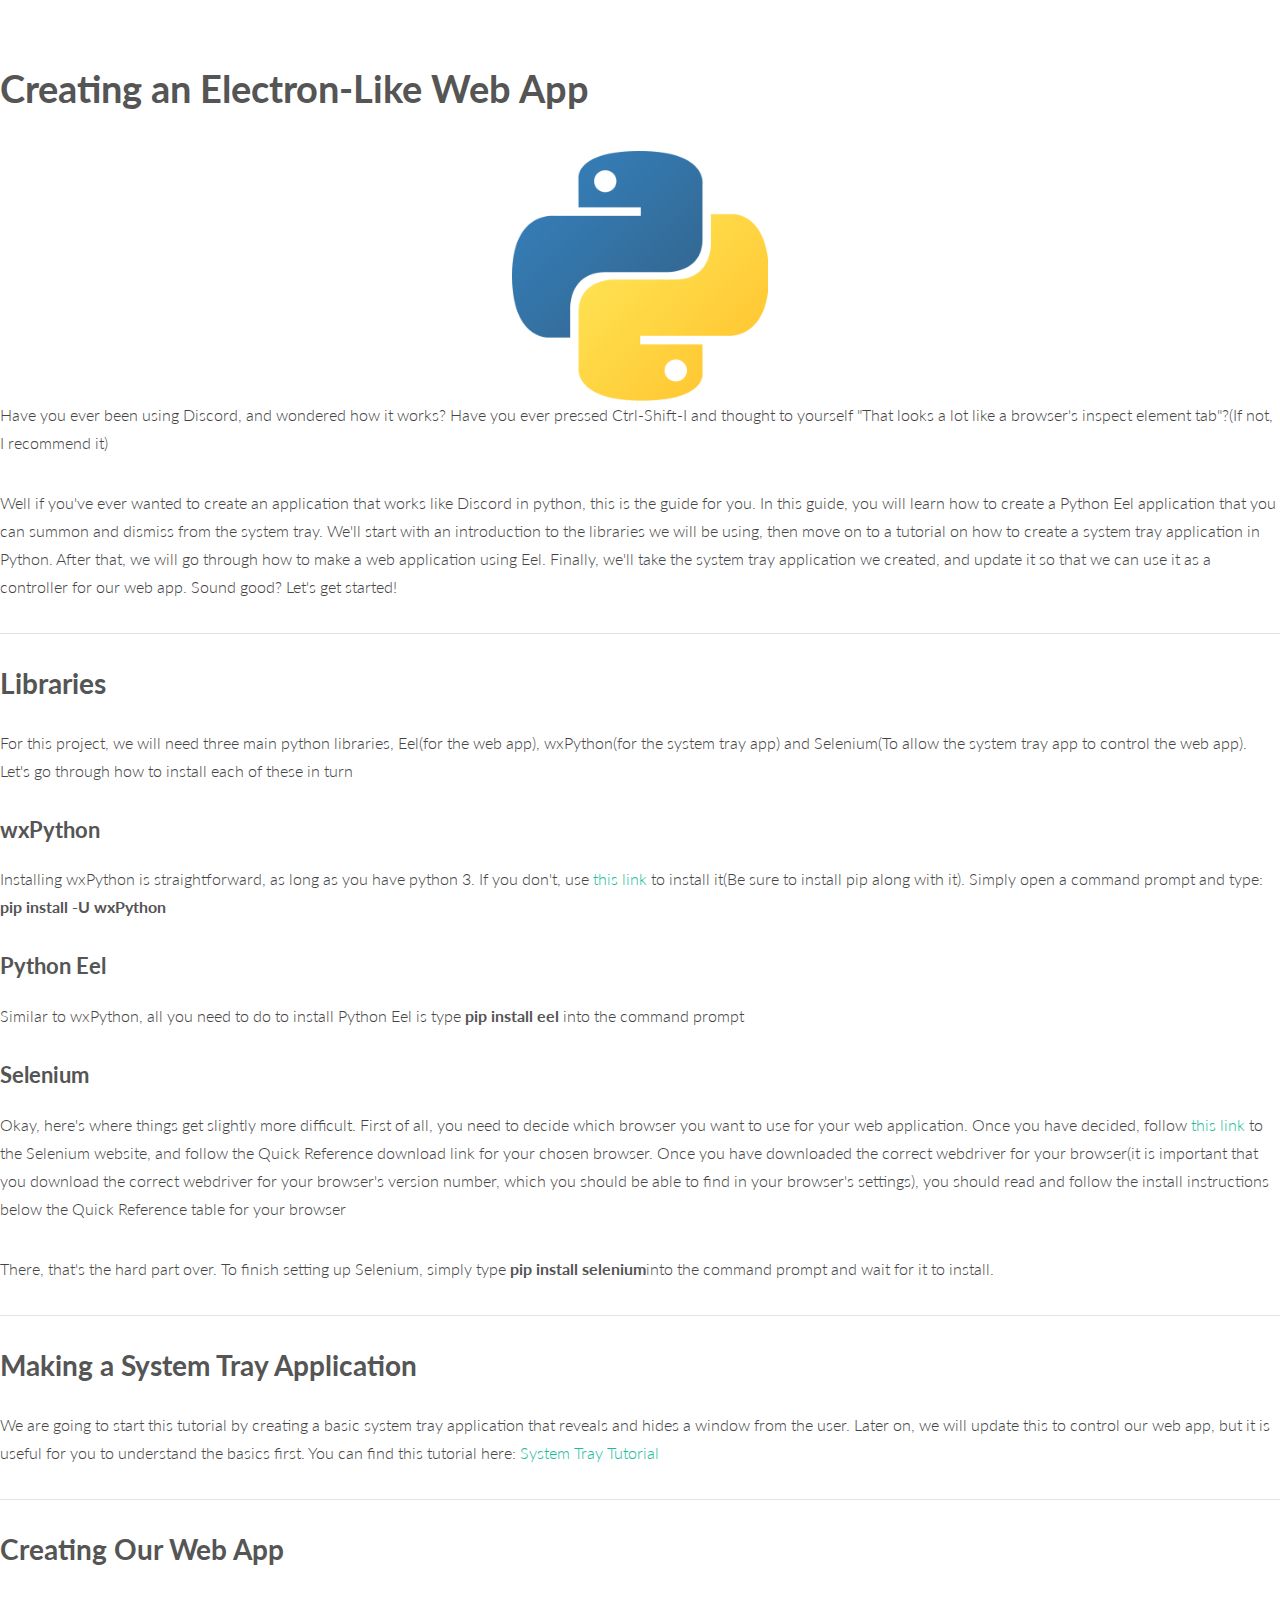
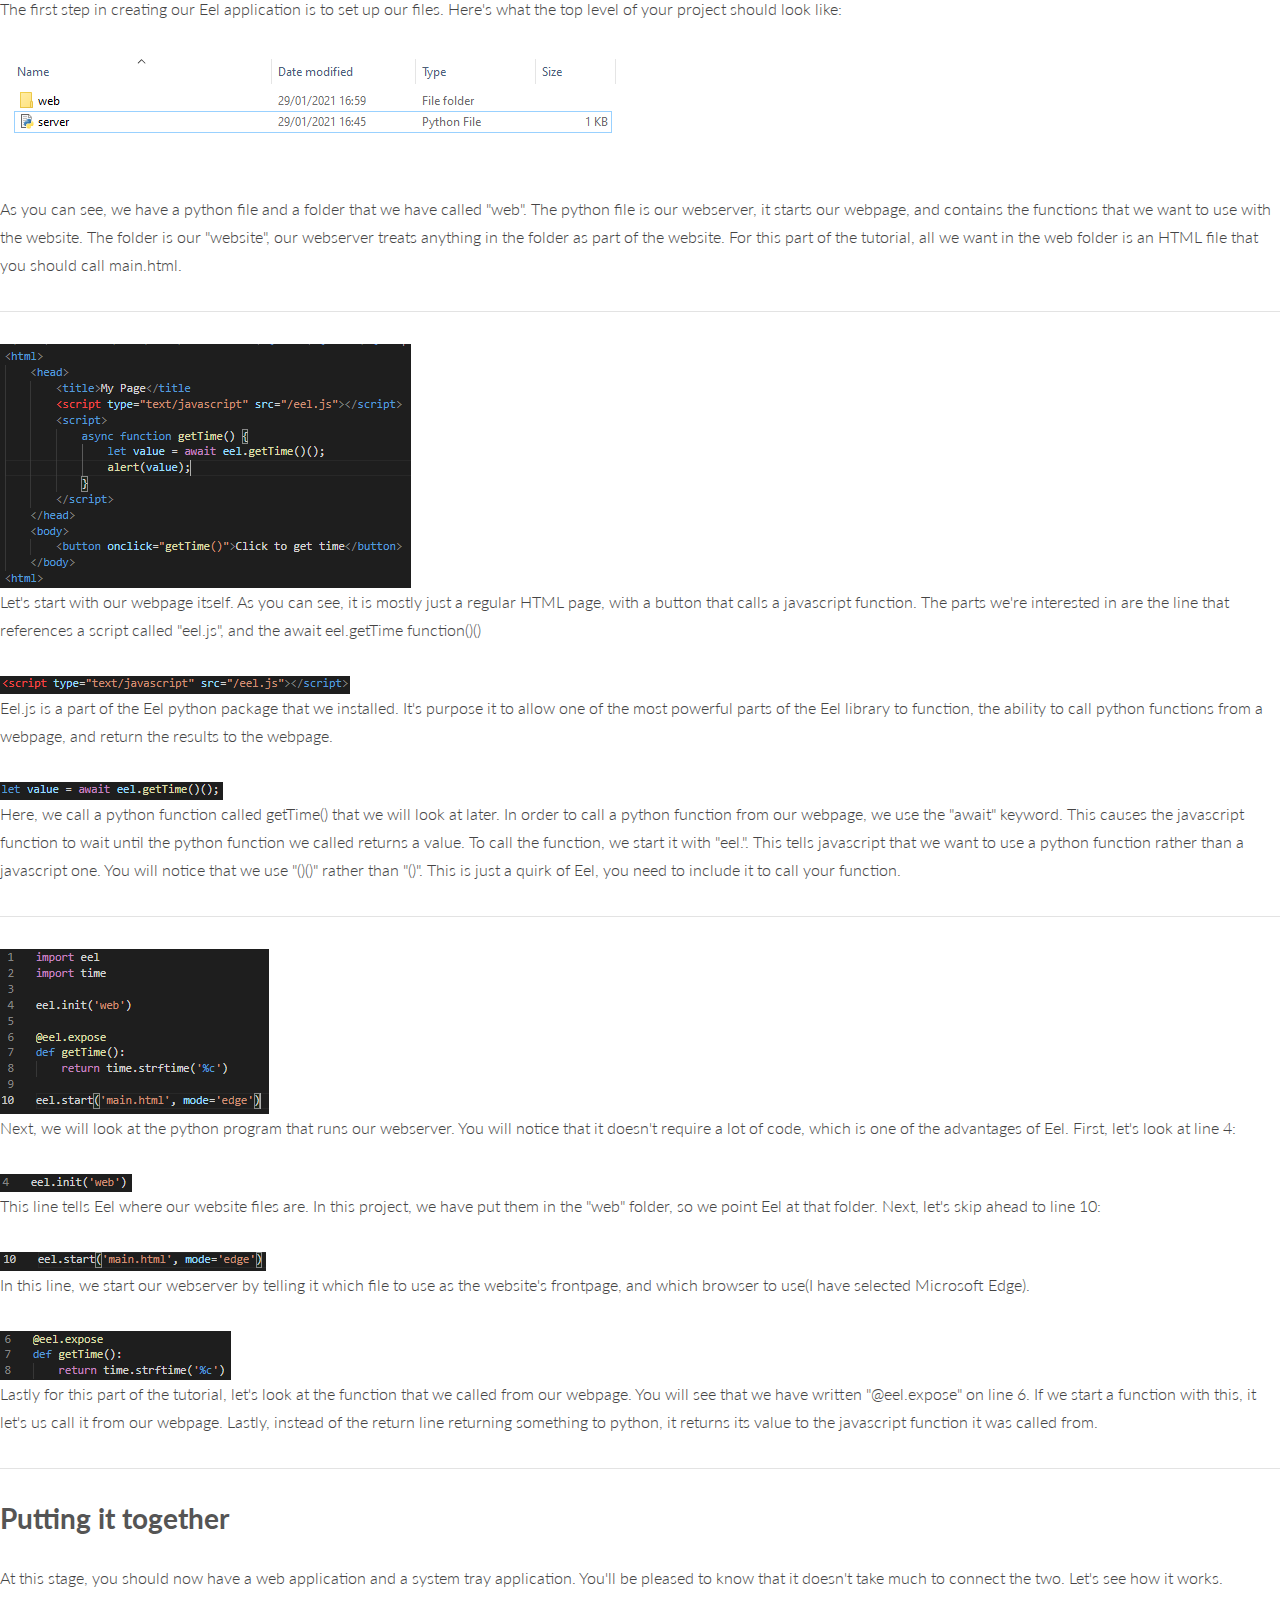
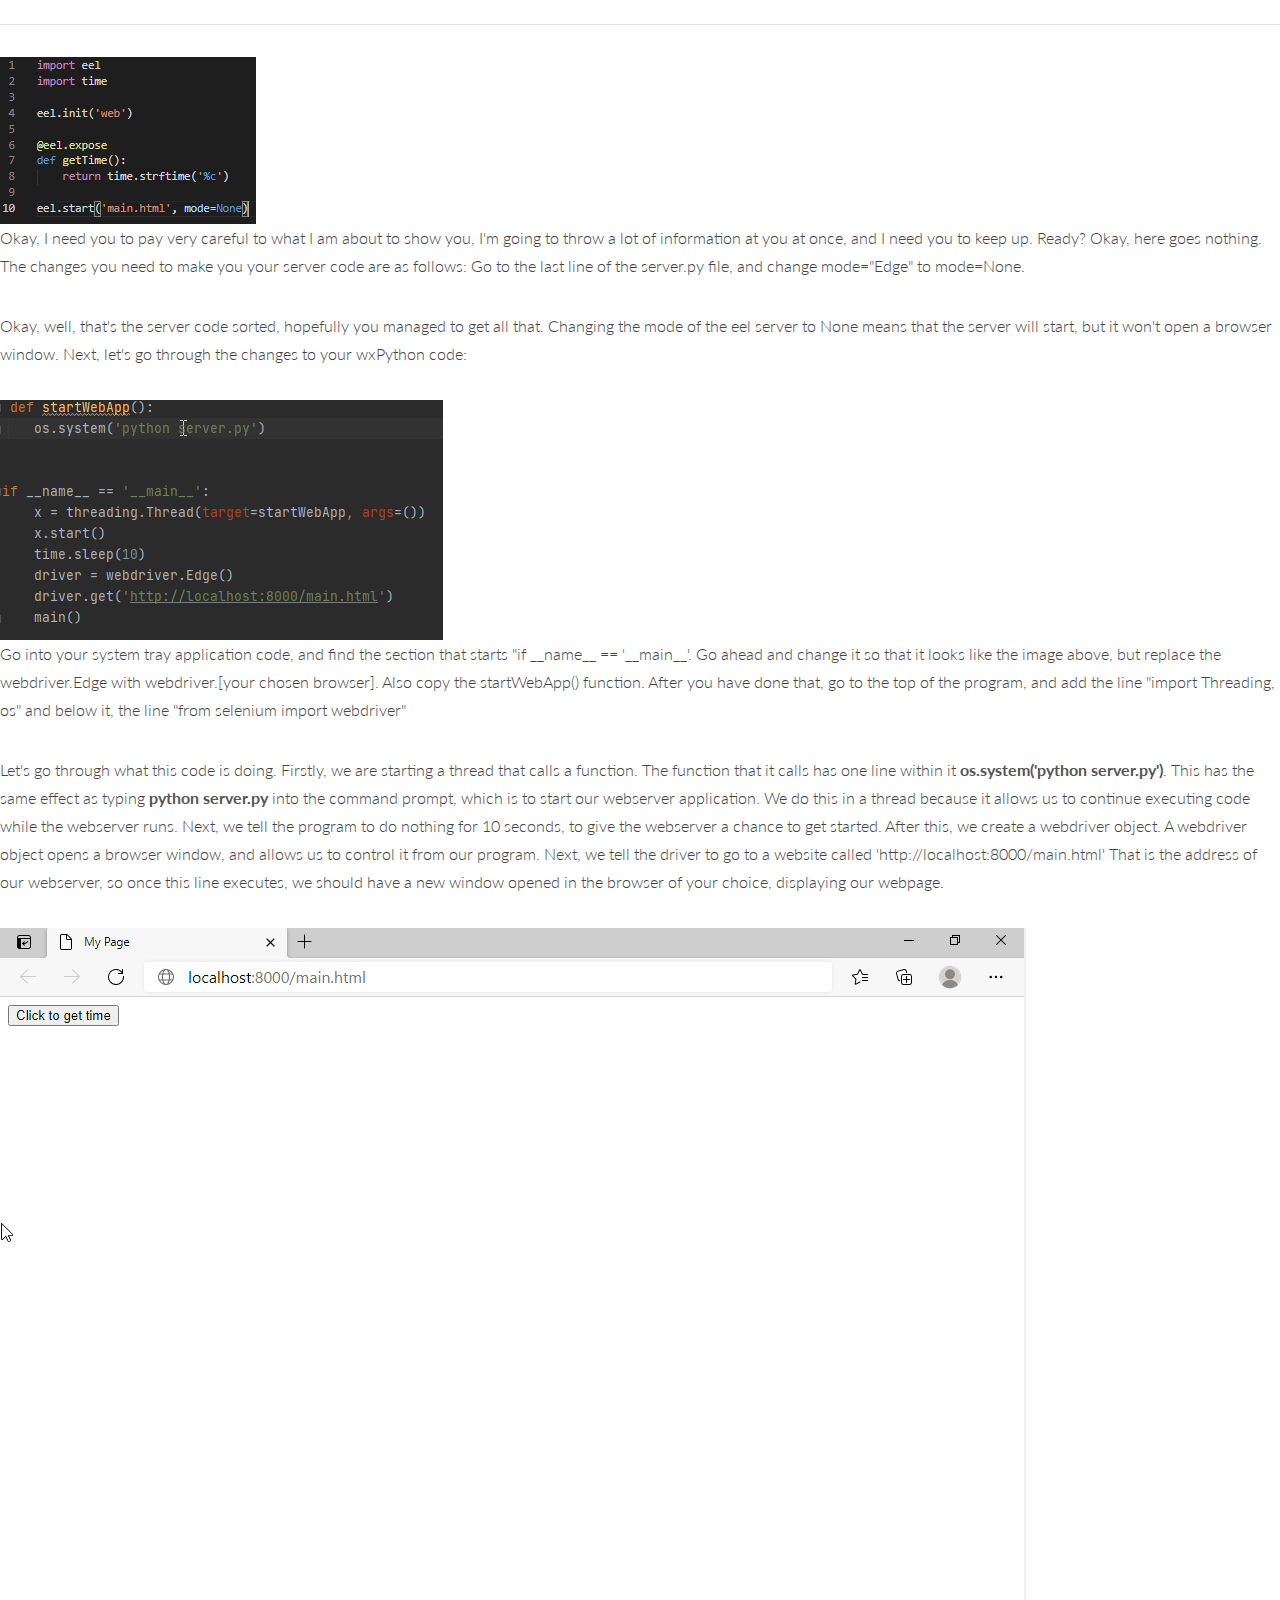
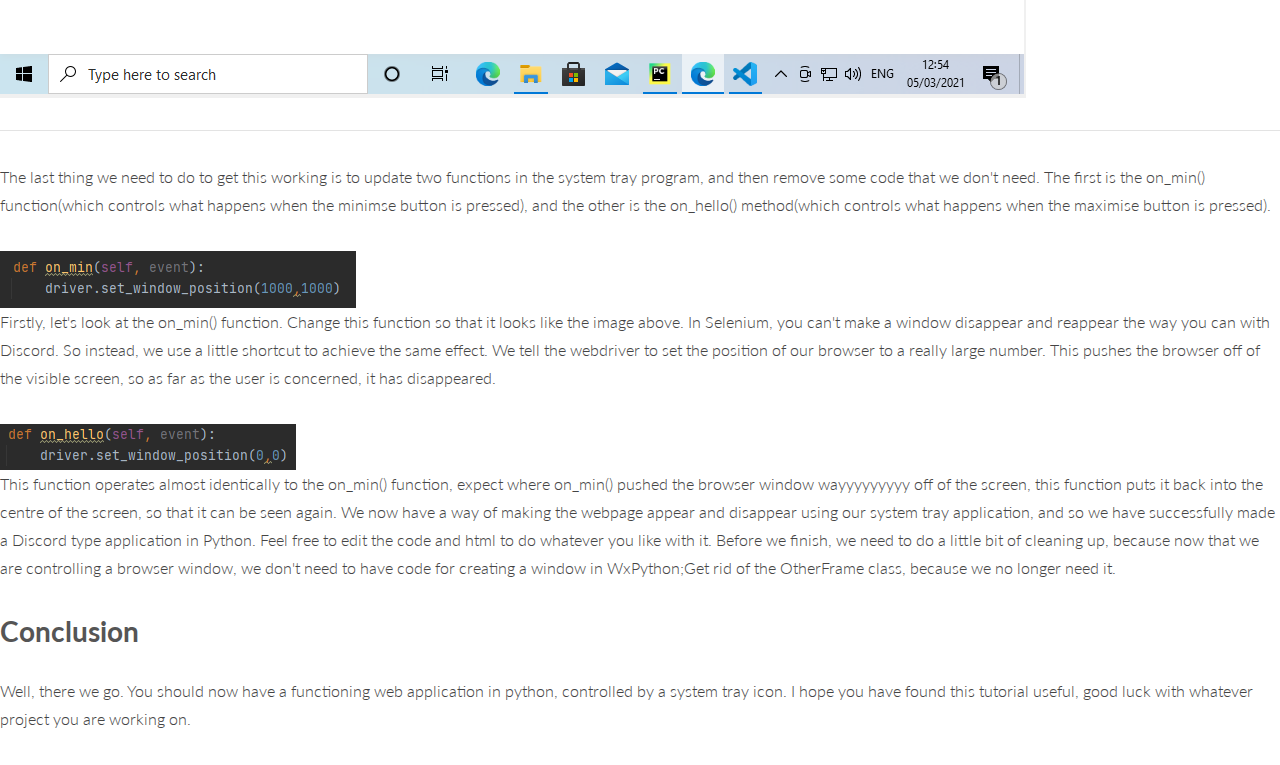
<file: How-To-Guide/index.html>
<doctype html>
    <head>
        <title>Electron-Like Web App Tutorial</title>
        <link rel="stylesheet" href="css/main.css">
        <link rel="stylesheet" href="css/font-awesome.min.css">
    </head>
    <body>
        <h1>Creating an Electron-Like Web App</h1>
        <center><img src="Resources/pythonimage.png" width=20% height=30%></center>
        <p>Have you ever been using Discord, and wondered how it works? Have you ever pressed Ctrl-Shift-I and thought to yourself
            "That looks a lot like a browser's inspect element tab"?(If not, I recommend it)
        </p>
        <p>Well if you've ever wanted to create an application that works like Discord in python, this is the guide for you.
            In this guide, you will learn how to create a Python Eel application that you can summon and dismiss from the system tray.
            We'll start with an introduction to the libraries we will be using, then move on to a tutorial on how to create a 
            system tray application in Python. After that, we will go through how to make a web application using Eel. Finally, we'll
            take the system tray application we created, and update it so that we can use it as a controller for our web app. Sound good?
            Let's get started!
        </p>
        <hr>

        <h2>Libraries</h2>
        <p>For this project, we will need three main python libraries, Eel(for the web app), wxPython(for the system tray app) 
            and Selenium(To allow the system tray app to control the web app). Let's go through how to install each of these in turn</p>

        <h3>wxPython</h3>
        <p>Installing wxPython is straightforward, as long as you have python 3. If you don't, use <a href="https://realpython.com/installing-python/">this link</a>
        to install it(Be sure to install pip along with it). Simply open a command prompt and type: <b>pip install -U wxPython</b></p>

        <h3>Python Eel</h3>
        <p>Similar to wxPython, all you need to do to install Python Eel is type <b>pip install eel</b> into the command prompt</p>
        <h3>Selenium</h3>
        <p>Okay, here's where things get slightly more difficult. First of all, you need to decide which browser you want to use
            for your web application. Once you have decided, follow <a href="https://www.selenium.dev/documentation/en/webdriver/driver_requirements/#quick-reference">this link</a> 
            to the Selenium website, and follow the Quick Reference download link for your chosen browser. Once you have downloaded the 
            correct webdriver for your browser(it is important that you download the correct webdriver for your browser's version number, which 
            you should be able to find in your browser's settings), you should read and follow the install instructions below the Quick Reference table for
            your browser
        </p>
        <p>There, that's the hard part over. To finish setting up Selenium, simply type <b>pip install selenium</b>into 
        the command prompt and wait for it to install.</p>
        <hr>
        <h2>Making a System Tray Application</h2>
        <p>We are going to start this tutorial by creating a basic system tray application that reveals and hides a window from the user.
            Later on, we will update this to control our web app, but it is useful for you to understand the basics first. 
            You can find this tutorial here: <a href="tray.html">System Tray Tutorial</a>
        </p>
        <hr>
        <h2>Creating Our Web App</h2>
        <p>The first step in creating our Eel application is to set up our files. Here's what the top level of your project
            should look like:
        </p>
        <img src="Resources/filesetup.png">
        <p>As you can see, we have a python file and a folder that we have called "web". The python file is our webserver, it
            starts our webpage, and contains the functions that we want to use with the website. The folder is our "website",
            our webserver treats anything in the folder as part of the website. For this part of the tutorial,
             all we want in the web folder is an HTML file that you should call main.html.
        </p>
        <hr>
        <img src="Resources/htmlcode.png">
        <p>Let's start with our webpage itself. As you can see, it is mostly just a regular HTML page, with a button that calls
            a javascript function. The parts we're interested in are the line that references a script called "eel.js", and the await eel.getTime function()()

        </p>
        <img src="Resources/htmlcode1.png">
        <p>Eel.js is a part of the Eel python package that we installed. It's purpose it to allow one of the most powerful
            parts of the Eel library to function, the ability to call python functions from a webpage, and return the results to
        the webpage.</p>

        <img src="Resources/htmlcode2.png">
        <p>Here, we call a python function called getTime() that we will look at later. In order to call a python function from our
            webpage, we use the "await" keyword. This causes the javascript function to wait until the python function we called returns
            a value. To call the function, we start it with "eel.". This tells javascript that we want to use a python function rather than a javascript one.
            You will notice that we use "()()" rather than "()". This is just a quirk of Eel, you need to include it to call your function.
        </p>
        <hr>
        <img src="Resources/server.png">
        <p>Next, we will look at the python program that runs our webserver. You will notice that it doesn't require a lot of code,
            which is one of the advantages of Eel. First, let's look at line 4:
        </p>
        <img src="Resources/line4.png">
        <p>This line tells Eel where our website files are. In this project, we have put them in the "web" folder, so we point Eel
            at that folder. Next, let's skip ahead to line 10:
        </p>
        <img src="Resources/line10.png">
        <p>In this line, we start our webserver by telling it which file to use as the website's frontpage, and which browser to use(I have selected Microsoft Edge).</p>
        <img src="Resources/line6.png">
        <p>Lastly for this part of the tutorial, let's look at the function that we called from our webpage. You will see that we have
            written "@eel.expose" on line 6. If we start a function with this, it let's us call it from our webpage. Lastly, instead of the 
            return line returning something to python, it returns its value to the javascript function it was called from.
        </p>

        <hr>
        <h2>Putting it together</h2>
        <p>At this stage, you should now have a web application and a system tray application. You'll be pleased to know that 
            it doesn't take much to connect the two. Let's see how it works.
        </p>
        <hr>
        <img src="Resources/htmlrevised.png">
        <p>Okay, I need you to pay very careful to what I am about to show you, I'm going to throw a lot of information at you 
            at once, and I need you to keep up. Ready? Okay, here goes nothing. The changes you need to make you your server code 
            are as follows: Go to the last line of the server.py file, and change mode="Edge" to mode=None.
        </p>
        <p>Okay, well, that's the server code sorted, hopefully you managed to get all that. Changing the mode of the eel server 
            to None means that the server will start, but it won't open a browser window. Next, let's go through the changes to 
            your wxPython code:
        </p>
        <img src="Resources/ifnameequalsmain.png">
        <p>Go into your system tray application code, and find the section that starts "if __name__ == '__main__'. Go ahead and 
            change it so that it looks like the image above, but replace the webdriver.Edge with webdriver.[your chosen browser]. 
            Also copy the startWebApp() function. After you have done that, go to the top of the program, and add the line "import Threading, os" and below it, the line "from selenium import webdriver"
        </p>
        <p>
            Let's go through what this code is doing. Firstly, we are starting a thread that calls a function. The function that it
            calls has one line within it <b>os.system('python server.py')</b>. This has the same effect as typing <b>python server.py</b>
            into the command prompt, which is to start our webserver application. We do this in a thread because it allows us to 
            continue executing code while the webserver runs. Next, we tell the program to do nothing for 10 seconds, to give the webserver
            a chance to get started. After this, we create a webdriver object. A webdriver object opens a browser window, and allows us to
            control it from our program. Next, we tell the driver to go to a website called 'http://localhost:8000/main.html' 
            That is the address of our webserver, so once this line executes, we should have a new window opened in the browser of your 
            choice, displaying our webpage.
        </p>
        <img src="Resources/example.png">
        <hr>
        <p>The last thing we need to do to get this working is to update two functions in the system tray program, and then remove some code that we don't need. The first is 
            the on_min() function(which controls what happens when the minimse button is pressed),
             and the other is the on_hello() method(which controls what happens when the maximise button is pressed).
        </p>
        <img src="Resources/onmin.png">
        <p>Firstly, let's look at the on_min() function. Change this function so that it looks like the image above. 
            In Selenium, you can't make a window disappear and reappear the way you can with Discord. So instead, we use a little 
            shortcut to achieve the same effect. We tell the webdriver to set the position of our browser to a really large number.
            This pushes the browser off of the visible screen, so as far as the user is concerned, it has disappeared.
        </p>
        <img src="Resources/onhello.png">
        <p>This function operates almost identically to the on_min() function, expect where on_min() pushed the browser window
            wayyyyyyyyy off of the screen, this function puts it back into the centre of the screen, so that it can be seen again.
            We now have a way of making the webpage appear and disappear using our system tray application, and so we have successfully
            made a Discord type application in Python. Feel free to edit the code and html to do whatever you like with it. Before we finish,
            we need to do a little bit of cleaning up, because now that we are controlling a browser window, we don't need to have code for 
            creating a window in WxPython;Get rid of the OtherFrame class, because we no longer need it.
        </p>

        <h2>Conclusion</h2>
        <p>Well, there we go. You should now have a functioning web application in python, controlled by a system tray icon.
            I hope you have found this tutorial useful, good luck with whatever project you are working on.
        </p>
    </body>
</file>
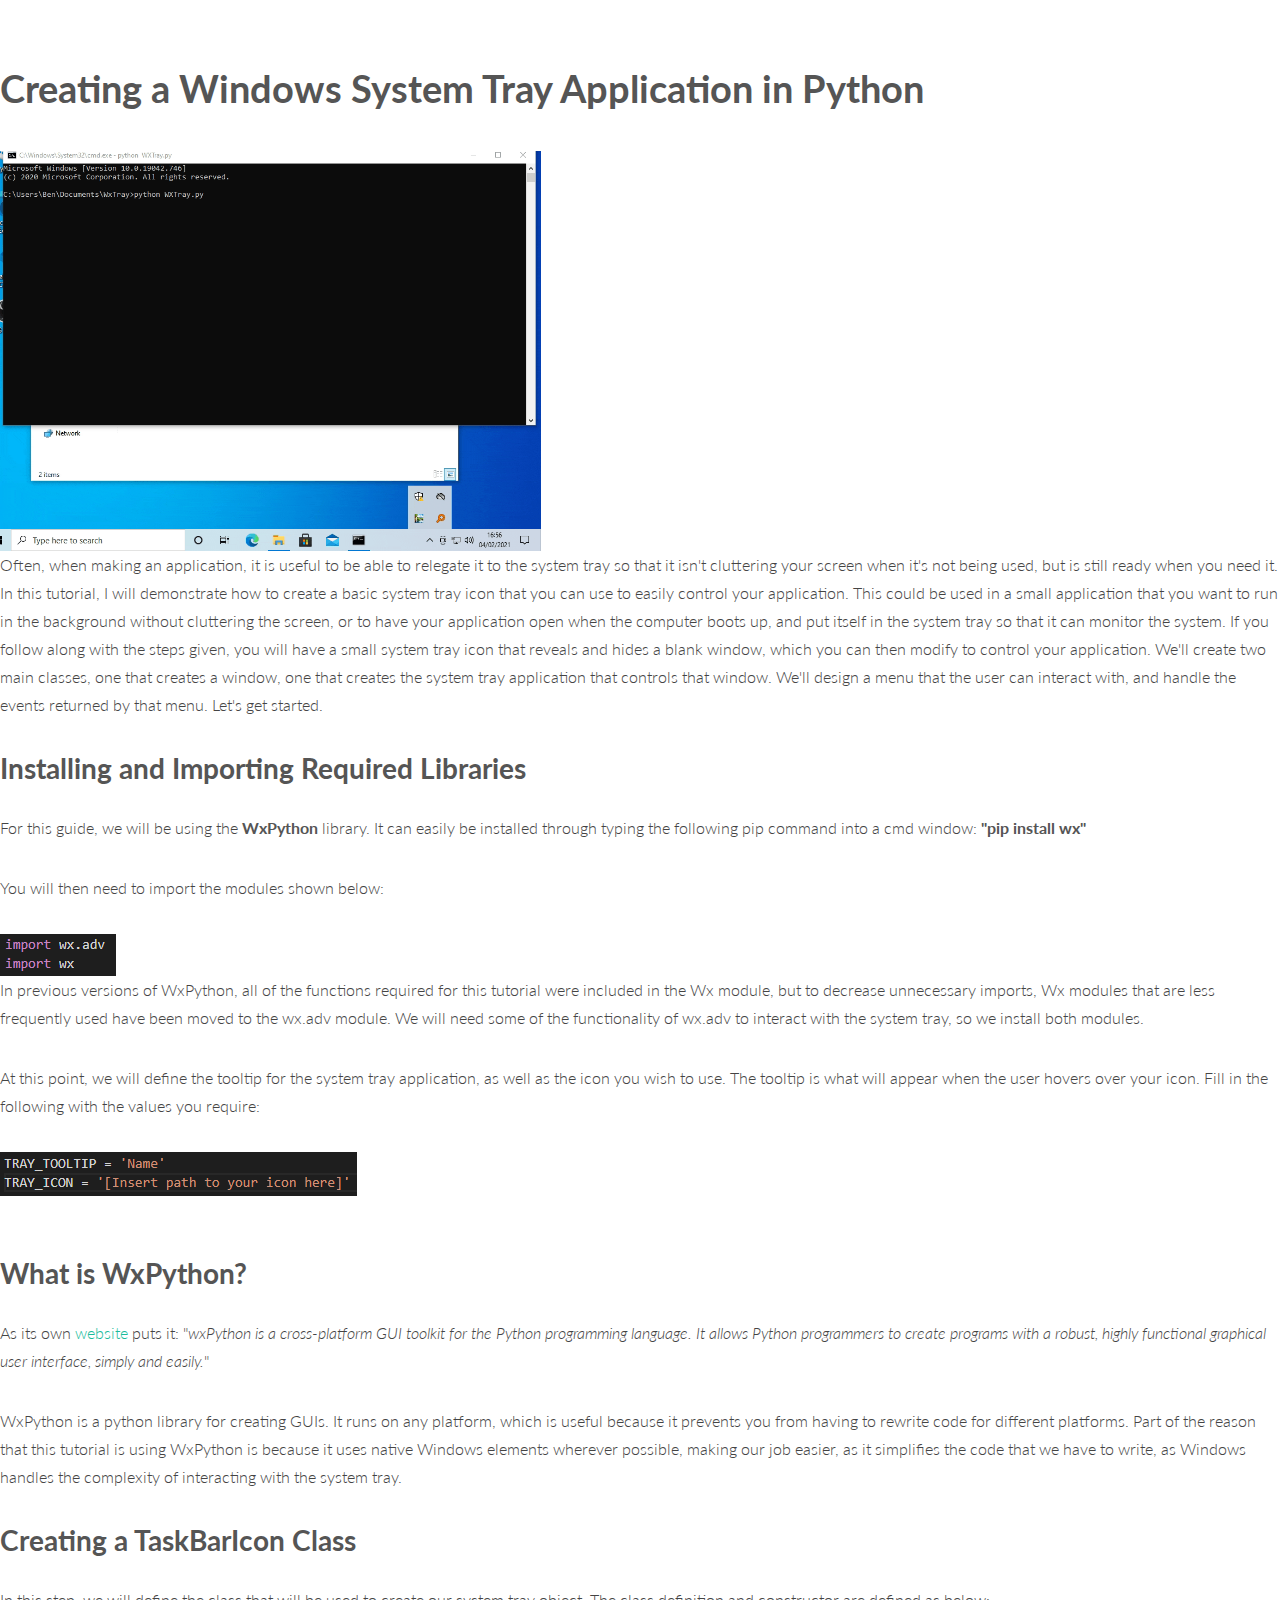
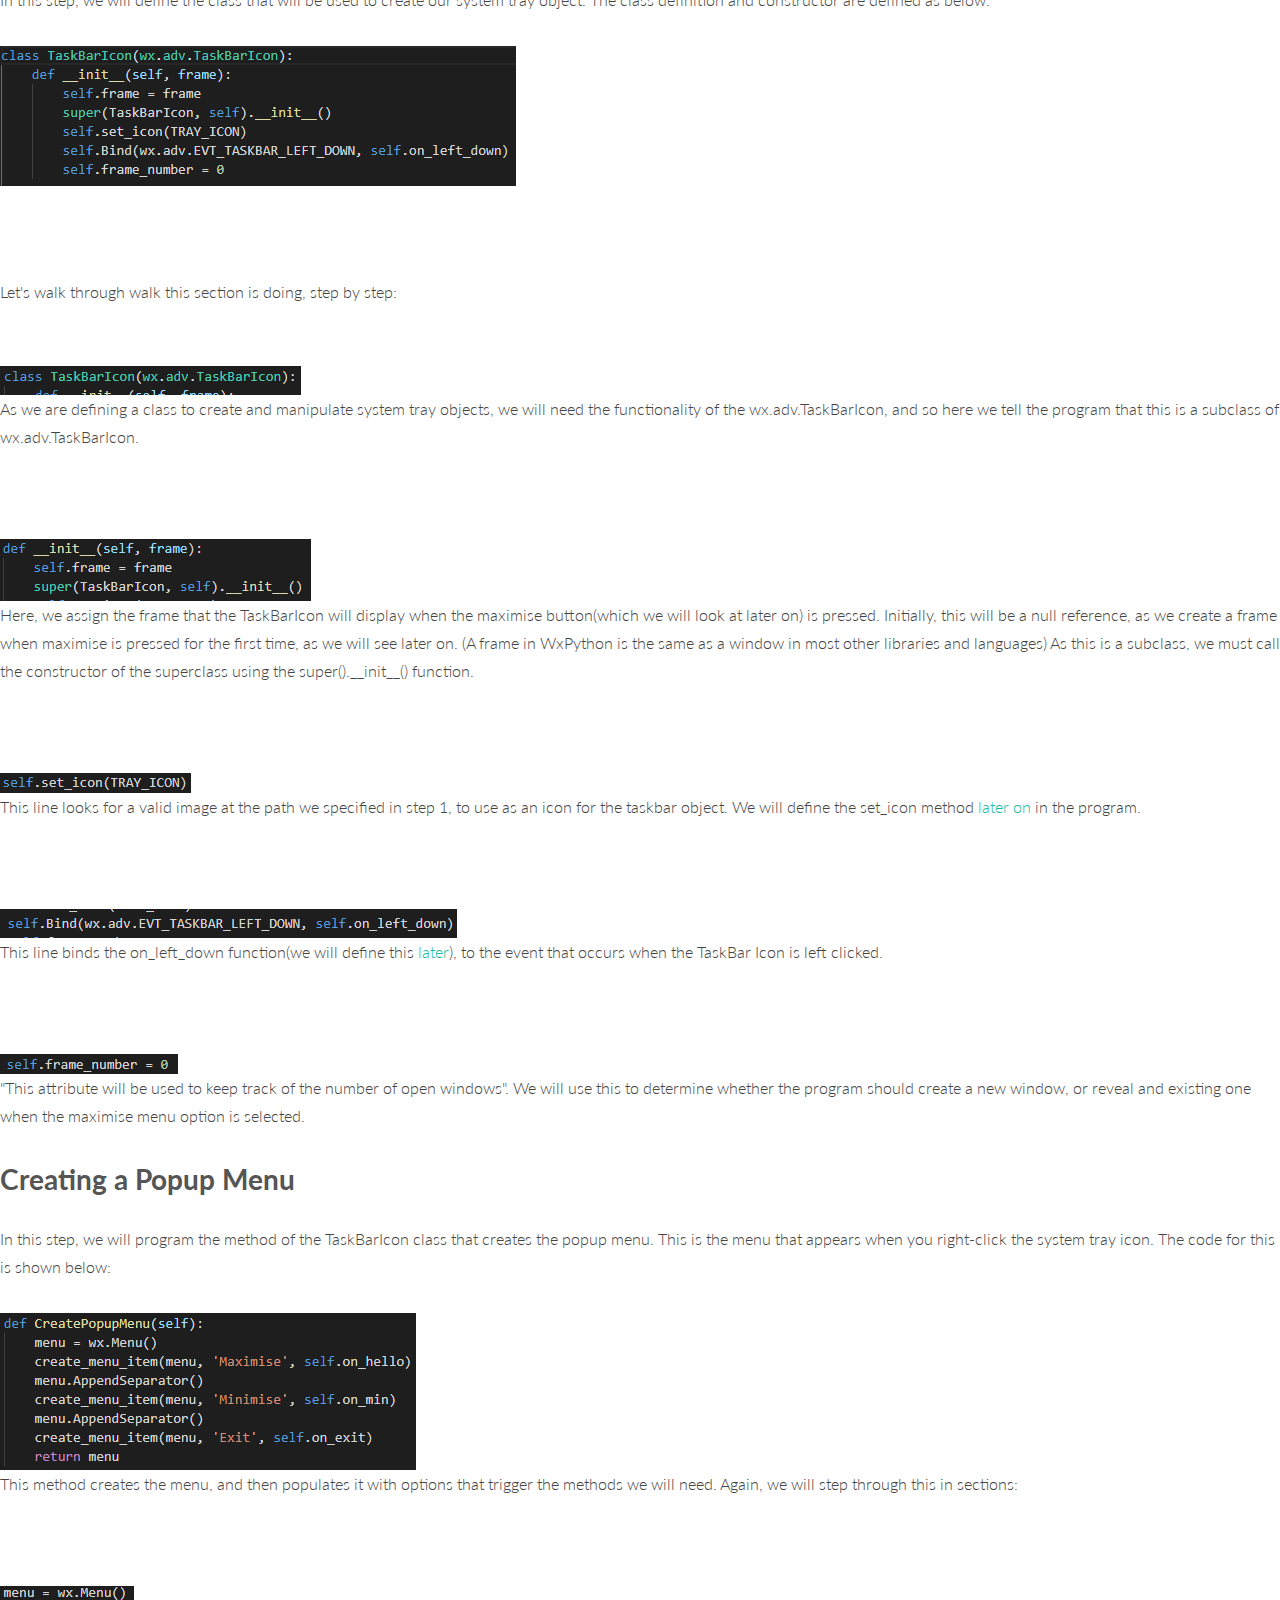
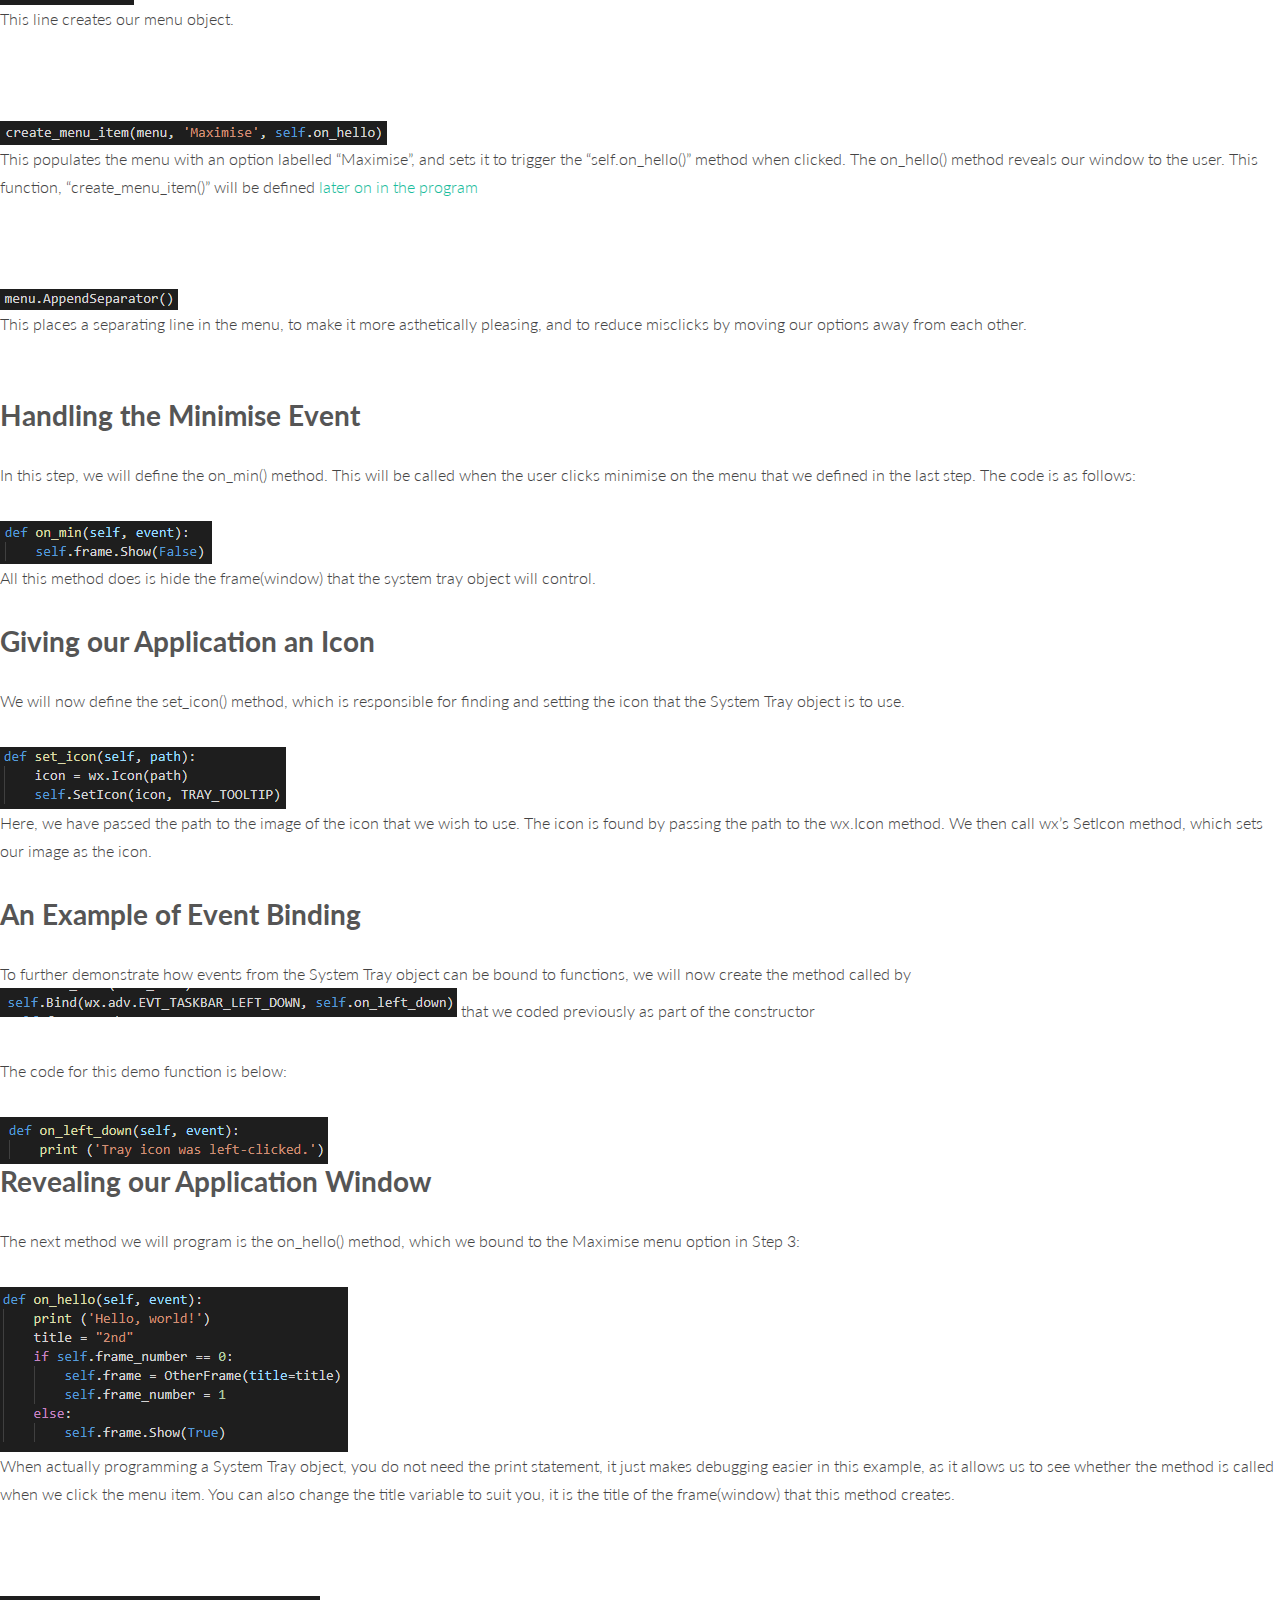
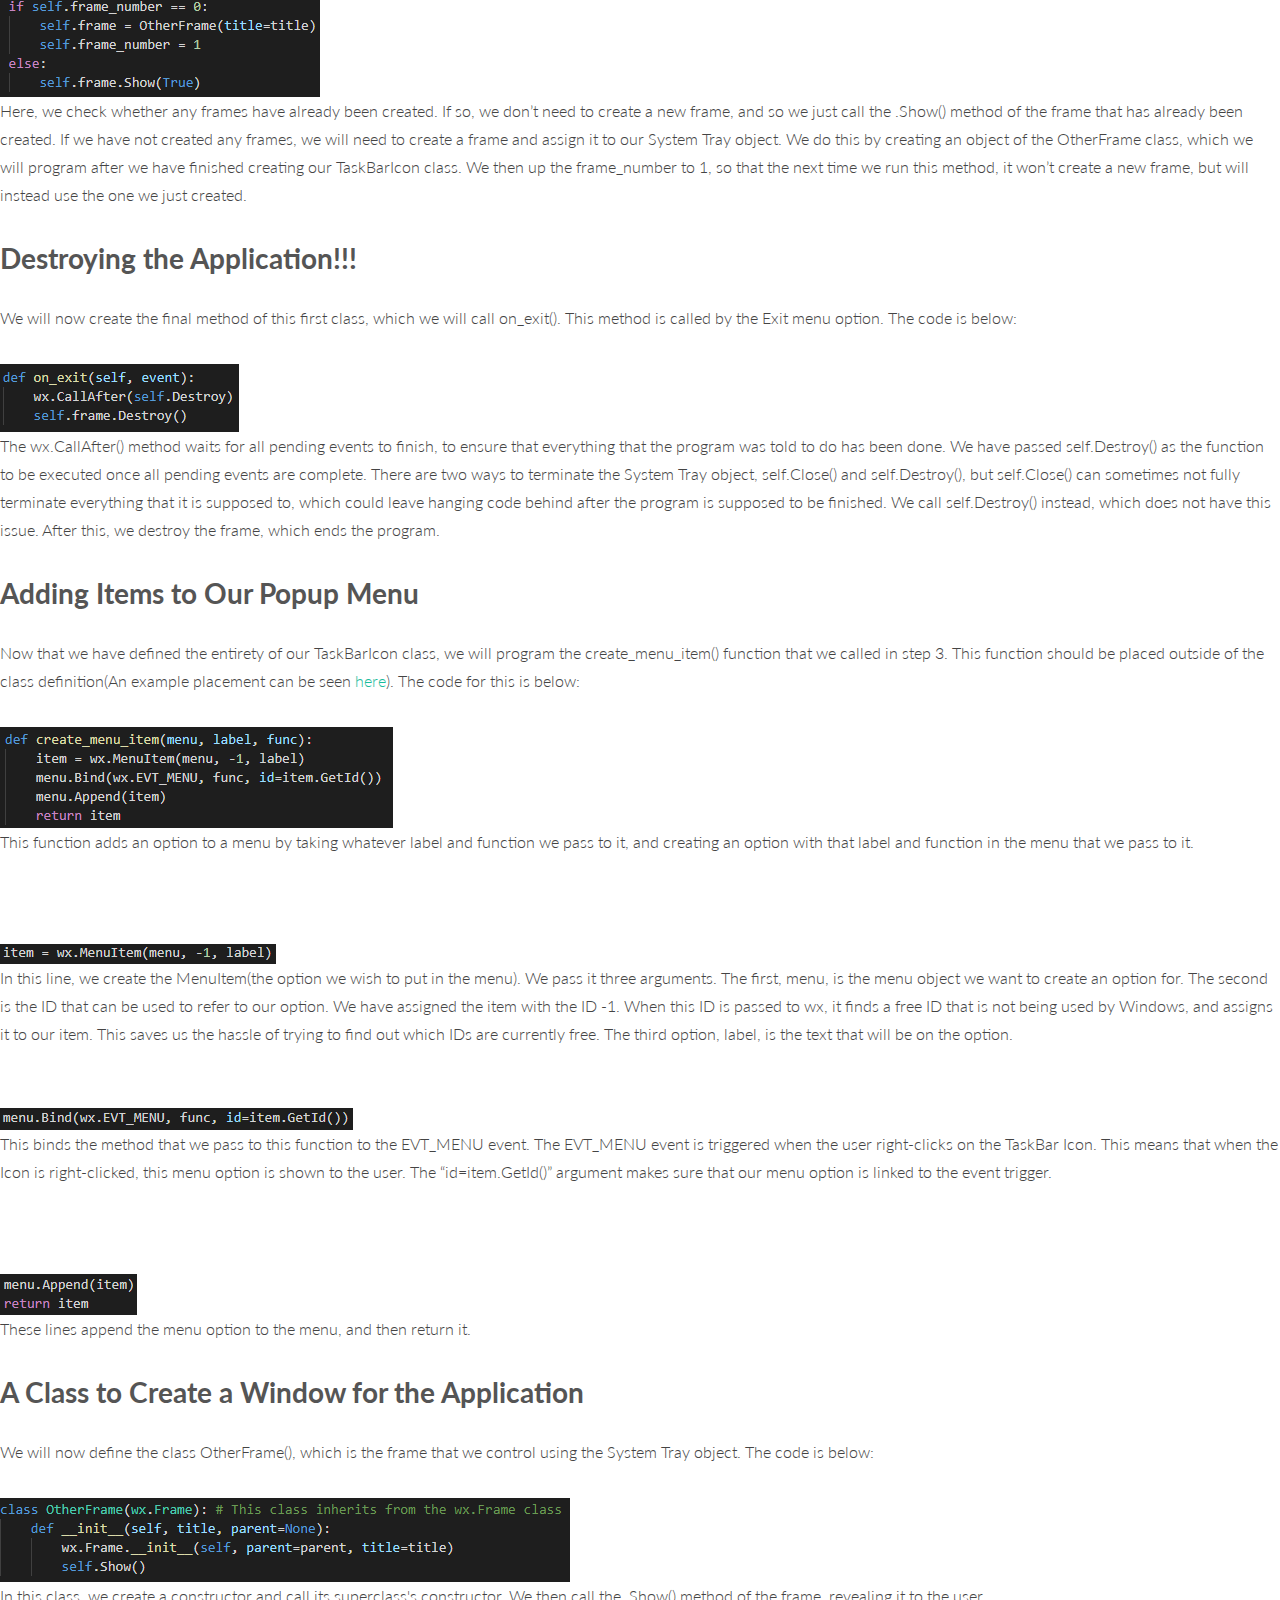
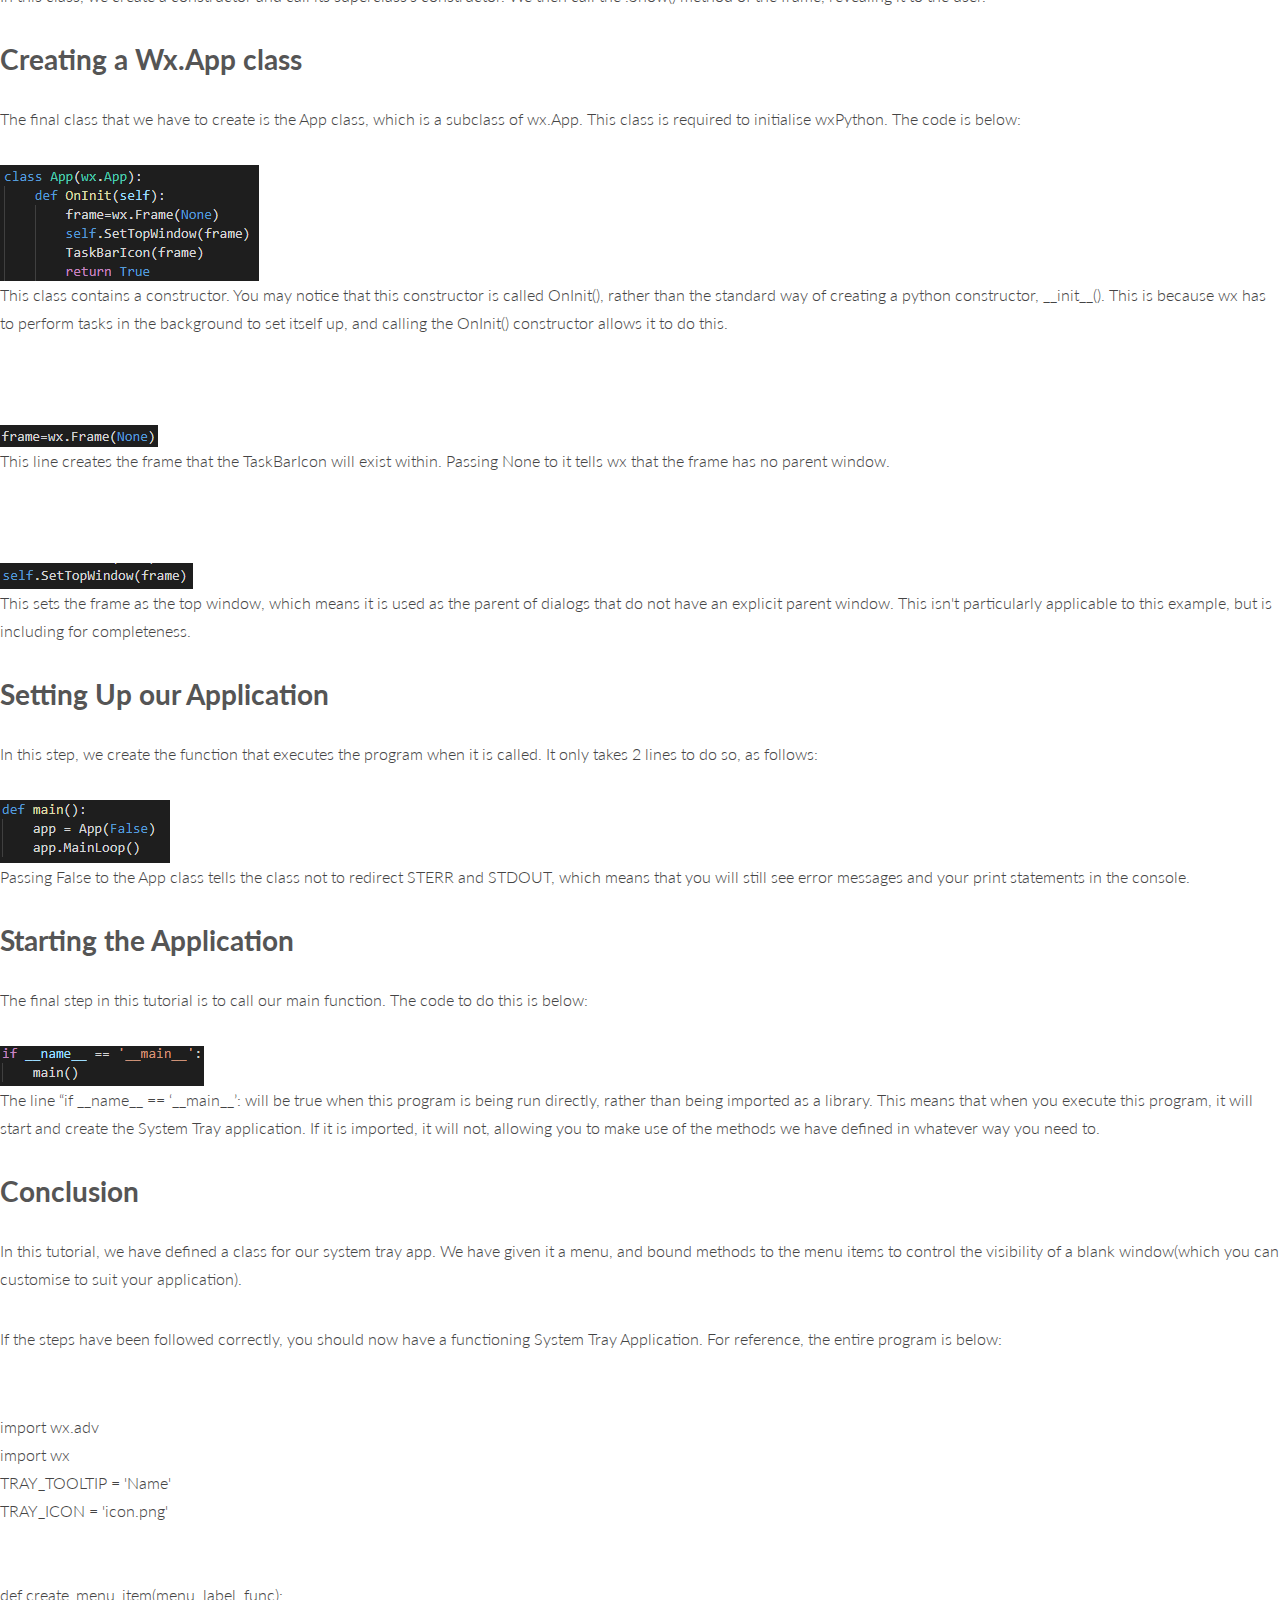
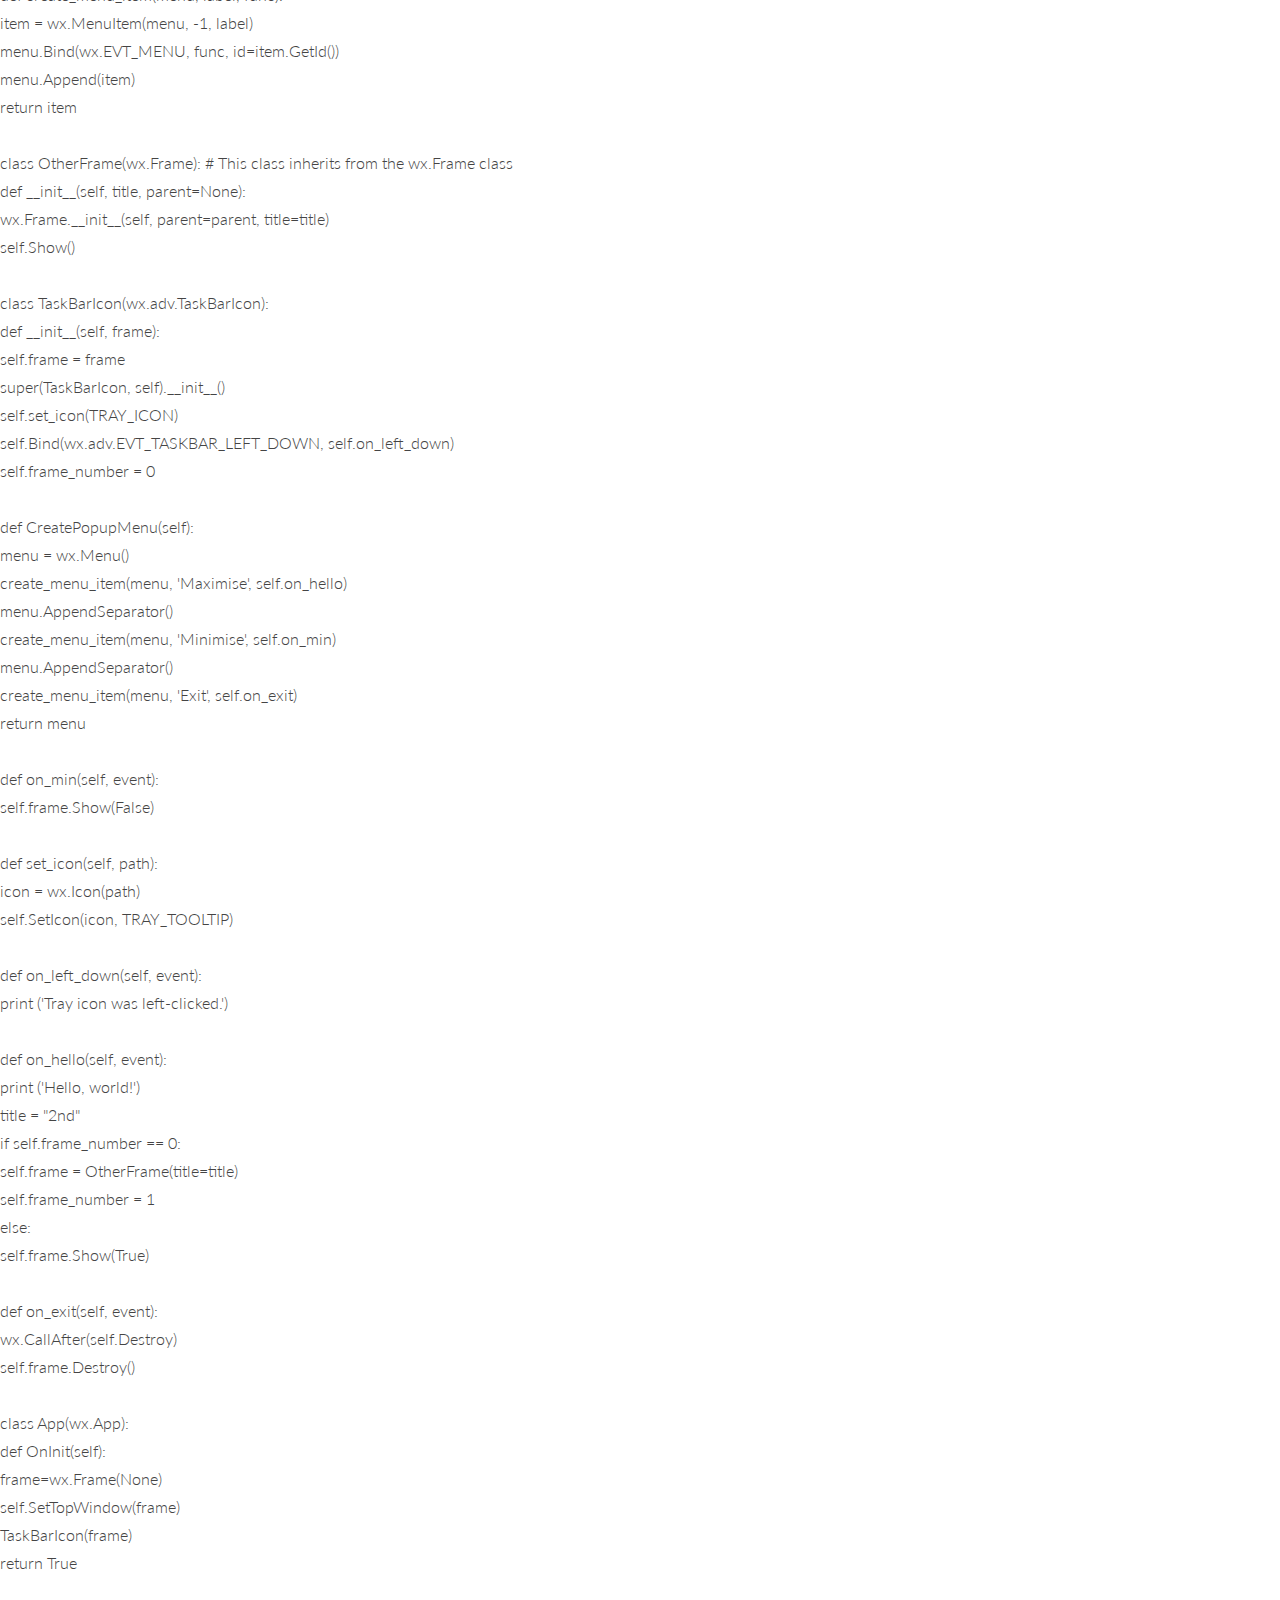
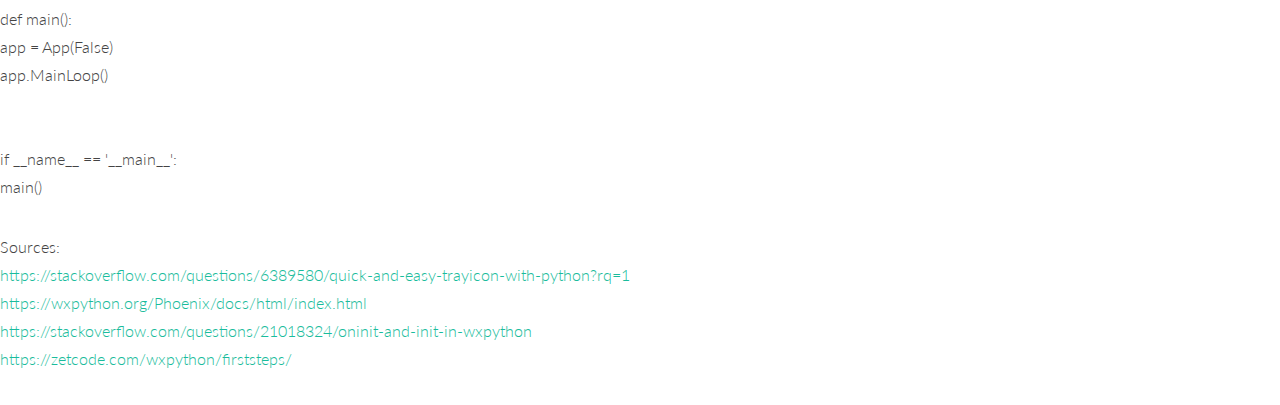
<file: How-To-Guide/tray.html>
<html>
    <head>
        <title>How to Create a Windows System Tray Application in Python</title>
        <link rel="stylesheet" href="css/main.css">
        <link rel="stylesheet" href="css/font-awesome.min.css">
    </head>
    <body>
        <h1>Creating a Windows System Tray Application in Python</h1>
        <img src="Resources/recording.gif" alt="Demo gif of System Tray Icon being used" height="400">
        <p>Often, when making an application, it is useful to be able to relegate it to the system tray 
            so that it isn't cluttering your screen when it's not being used, but is still ready when you need it.
            In this tutorial, I will demonstrate how to create a basic system tray icon that you can use to
            easily control your application. This could be used in a small application that you want to run in the background without
            cluttering the screen, or to have your application open when the computer boots up, and put itself in the system tray
            so that it can monitor the system. If you follow along with the steps given, you will have a small system tray icon
            that reveals and hides a blank window, which you can then modify to control your application.  We'll create two main classes,
            one that creates a window, one that creates the system tray application that controls that window. We'll design a menu that the user can interact with, and 
            handle the events returned by that menu.
            Let's get started.
        </p>
        
       
       
        <h2>Installing and Importing Required Libraries</h2>
       
        <p>For this guide, we will be using the <b>WxPython</b> library.
        It can easily be installed through typing the following pip command into a cmd window: <b>"pip install wx"</b></p>
        <p>You will then need to import the modules shown below:</p>
        
        
        <img src="Resources/1.png" alt="Code that cannot easily be explained in alt text. The full program in text will be at the bottom of the page">
        
        <p>In previous versions of WxPython, all of the functions required for this tutorial were included in the Wx module, but to decrease unnecessary imports, Wx modules that are less frequently used have been moved to the wx.adv module. We will need some of the functionality of wx.adv to interact with the system tray, so we install both modules.
        </p>
        
        <p>At this point, we will define the tooltip for the system tray application, as well as the icon you wish to use. 
            The tooltip is what will appear when the user hovers over your icon. Fill in the following with the values you require:</p>
        
        <img src="Resources/2.png" alt="Image of Code"><p></p><br>
        


        <h2>What is WxPython?</h2>
        <p>As its own <a href="https://wxpython.org/pages/overview/index.html">website</a> puts it: "<i>wxPython is a cross-platform GUI toolkit for the Python programming language. It allows Python programmers to 
            create programs with a robust, highly functional graphical user interface, simply and easily.</i>"</p>
            <p>WxPython is a python library for creating GUIs. It runs on any platform, which is useful because it prevents you from having to rewrite code for different platforms.
                Part of the reason that this tutorial is using WxPython is because it uses native Windows elements wherever possible,
                making our job easier, as it simplifies the code that we have to write, as Windows handles the complexity of 
                interacting with the system tray.

            </p>



        <h2>Creating a TaskBarIcon Class</h2>

        <p>In this step, we will define the class that will be used to create our system tray object. The class definition and constructor are defined as below:</p>

        <img src="Resources/3.png" alt="Image of Code"><br>
        <p>   </p><br><p>   </p>
        
        <p>Let's walk through walk this section is doing, step by step:</p><br>

        <img src="Resources/4.png" alt="Image of Code">

        <p>As we are defining a class to create and manipulate system tray objects, we will need the functionality of the wx.adv.TaskBarIcon, and so here we tell the program that this is a subclass of wx.adv.TaskBarIcon.</p><br>
        <br>
        <img src="Resources/5.png" alt="Image of Code">
        
        <p>Here, we assign the frame that the TaskBarIcon will display when the maximise button(which we will look at later on) is pressed. Initially, this will be a null reference, as we create a frame when maximise is pressed for the first time, as we will see later on. (A frame in WxPython is the same as a window in most other libraries and languages) As this is a subclass, we must call the constructor of the superclass using the super().__init__()  function.
        </p><br>
        <br>
        <img src="Resources/6.png" alt="Image of Code">

        <p>This line looks for a valid image at the path we specified in step 1, to use as an icon for the taskbar object. We will define the set_icon method <a href="#seticon">later on</a> in the program.</p><br>
        <br>
        <img src="Resources/7.png" alt="Image of Code">

        <p>This line binds the on_left_down function(we will define this <a href="#leftclick">later</a>), to the event that occurs when the TaskBar Icon is left clicked.</p><br>
        <br>
        <img src="Resources/8.png" alt="Image of Code">

        <p>"This attribute will be used to keep track of the number of open windows". We will use this to determine whether the program
            should create a new window, or reveal and existing one when the maximise menu option is selected.
        </p>



        <h2>Creating a Popup Menu</h2>

        <p>In this step, we will program the method of the TaskBarIcon class that creates the popup menu. This is the menu that 
            appears when you right-click the system tray icon. The code for this is shown below:</p>

        <img src="Resources/9.png" alt="Image of Code">

        <p>This method creates the menu, and then populates it with options that trigger the methods we will need. Again, we will step through this in sections:</p><br>
        <br>
        <img src="Resources/10.png" alt="Image of Code">

        <p>This line creates our menu object.</p><br>
        <br>
        <img src="Resources/11.png" alt="Image of Code">

        <p>This populates the menu with an option labelled “Maximise”, and sets it to trigger the “self.on_hello()” method when clicked. The on_hello() method reveals our window to the user. This function, “create_menu_item()” will be defined <a href="#create">later on in the program</a></p><br>
        <br>
        <img src="Resources/12.png" alt="Image of Code">

        <p>This places a separating line in the menu, to make it more asthetically pleasing, and to reduce misclicks by moving our options away from each other.</p><br>




        <h2>Handling the Minimise Event</h2>

        <p>In this step, we will define the on_min() method. This will be called when the user clicks minimise on the menu that we defined in the last step. The code is as follows:</p>

        <img src="Resources/13.png" alt="Image of Code">

        <p>All this method does is hide the frame(window) that the system tray object will control.</p>



        <h2><a name="seticon"></a>Giving our Application an Icon</h2>

        <p>We will now define the set_icon() method, which is responsible for finding and setting the icon that the System Tray object is to use.</p>
        
        <img src="Resources/14.png" alt="Image of Code">

        <p>Here, we have passed the path to the image of the icon that we wish to use. The icon is found by passing the path to the wx.Icon method. We then call wx’s SetIcon method, which sets our image as the icon.</p>




        <h2><a name="leftclick"></a>An Example of Event Binding</h2>

        <p>To further demonstrate how events from the System Tray object can be bound to functions, we will now create the method called by <img src="Resources/15.png" alt="image of code previously coded"> that we coded previously as part of the constructor</p>
        
        <p>The code for this demo function is below:</p>
        <img src="Resources/16.png" alt="Image of Code">




        <h2>Revealing our Application Window</h2>

        <p>The next method we will program is the on_hello() method, which we bound to the Maximise menu option in Step 3:</p>

        <img src="Resources/17.png" alt="Image of Code">

        <p>When actually programming a System Tray object, you do not need the print statement, it just makes debugging easier in this example, as it allows us to see whether the method is called when we click the menu item. You can also change the title variable to suit you, it is the title of the frame(window) that this method creates. </p><br>
        <br>
        <img src="Resources/18.png" alt="Image of Code">

        <p>Here, we check whether any frames have already been created. If so, we don’t need to create a new frame, and so we just call the .Show() method of the frame that has already been created. If we have not created any frames, we will need to create a frame and assign it to our System Tray object. We do this by creating an object of the OtherFrame class, which we will program after we have finished creating our TaskBarIcon class. We then up the frame_number to 1, so that the next time we run this method, it won’t create a new frame, but will instead use the one we just created.</p>





        <h2>Destroying the Application!!!</h2>

        <p>We will now create the final method of this first class, which we will call on_exit(). This method is called by the Exit menu option. The code is below:</p>

        <img src="Resources/19.png" alt="Image of Code">


        <p>The wx.CallAfter() method waits for all pending events to finish, to ensure that everything that the program was told to do has been done. We have passed self.Destroy() as the function to be executed once all pending events are complete. There are two ways to terminate the System Tray object, self.Close() and self.Destroy(), but self.Close() can sometimes not fully terminate everything that it is supposed to, which could leave hanging code behind after the program is supposed to be finished. We call self.Destroy() instead, which does not have this issue. After this, we destroy the frame, which ends the program.</p>





        <h2><a name="create"></a>Adding Items to Our Popup Menu</h2>

        <p>Now that we have defined the entirety of our TaskBarIcon class, we will program the create_menu_item() function that we called in step 3. This function should be placed outside of the class definition(An example placement can be seen <a href="#fp">here</a>). The code for this is below:</p>

        <img src="Resources/20.png" alt="Image of Code">

        <p>This function adds an option to a menu by taking whatever label and function we pass to it, and creating an option with that label and function in the menu that we pass to it.</p><br>
        <br>
        <img src="Resources/21.png" alt="Image of Code">
        <p>In this line, we create the MenuItem(the option we wish to put in the menu). We pass it three arguments. The first, menu, is the menu object we want to create an option for. The second is the ID that can be used to refer to our option. We have assigned the item with the ID -1. When this ID is passed to wx, it finds a free ID that is not being used by Windows, and assigns it to our item. This saves us the hassle of trying to find out which IDs are currently free. The third option, label, is the text that will be on the option.</p>
        <br>
        <img src="Resources/22.png" alt="Image of Code">
        <p>This binds the method that we pass to this function to the EVT_MENU event. The EVT_MENU event is triggered when the user right-clicks on the TaskBar Icon. This means that when the Icon is right-clicked, this menu option is shown to the user. The “id=item.GetId()” argument makes sure that our menu option is linked to the event trigger. </p><br>
        <br>
        <img src="Resources/23.png" alt="Image of Code">

        <p>These lines append the menu option to the menu, and then return it.</p>




        <h2>A Class to Create a Window for the Application</h2>

        <p>We will now define the class OtherFrame(), which is the frame that we control using the System Tray object. The code is below:</p>

        <img src="Resources/24.png" alt="Image of Code">

        <p>In this class, we create a constructor and call its superclass's constructor. We then call the .Show() method of the frame, revealing it to the user.</p>



        <h2>Creating a Wx.App class</h2>

        <p>The final class that we have to create is the App class, which is a subclass of wx.App. This class is required to initialise wxPython. The code is below:</p>

        <img src="Resources/25.png" alt="Image of Code">

        <p>This class contains a constructor. You may notice that this constructor is called OnInit(), rather than the standard way of creating a python constructor, __init__(). This is because wx has to perform tasks in the background to set itself up, and calling the OnInit() constructor allows it to do this. </p><br>
        <br>
        <img src="Resources/26.png" alt="Image of Code">

        <p>This line creates the frame that the TaskBarIcon will exist within. Passing None to it tells wx that the frame has no parent window.</p><br>
        <br>
        <img src="Resources/27.png" alt="Image of Code">

        <p>This sets the frame as the top window, which means it is used as the parent of dialogs that do not have an explicit parent window. This isn't particularly applicable to this example, but is including for completeness.</p>




        <h2>Setting Up our Application</h2>

        <p>In this step, we create the function that executes the program when it is called. It only takes 2 lines to do so, as follows:</p>

        <img src="Resources/28.png" alt="Image of Code">

        <p>Passing False to the App class tells the class not to redirect STERR and STDOUT, which means that you will still see error messages and your print statements in the console.</p>



        <h2>Starting the Application</h2>

        <p>The final step in this tutorial is to call our main function. The code to do this is below:</p>

        <img src="Resources/29.png" alt="Image of Code">

        <p>The line “if __name__ == ‘__main__’: will be true when this program is being run directly, rather than being imported as a library. This means that when you execute this program, it will start and create the System Tray application. If it is imported, it will not, allowing you to make use of the methods we have defined in whatever way you need to.</p>




        <h2>Conclusion</h2>
        <p>In this tutorial, we have defined a class for our system tray app. We have given it a menu, and bound methods to the menu items
        to control the visibility of a blank window(which you can customise to suit your application). </p>
        <p>If the steps have been followed correctly, you should now have a functioning System Tray Application. For reference, the entire program is below:</p>
        <br>
        <p><a name="fp"></a>
            import wx.adv<br>
            import wx<br>
            TRAY_TOOLTIP = 'Name' <br>
            TRAY_ICON = 'icon.png' <br>
            <br>
            <br>
            def create_menu_item(menu, label, func):<br>
                item = wx.MenuItem(menu, -1, label)<br>
                menu.Bind(wx.EVT_MENU, func, id=item.GetId())<br>
                menu.Append(item)<br>
                return item<br>
                <br>
            class OtherFrame(wx.Frame): # This class inherits from the wx.Frame class<br>
                def __init__(self, title, parent=None):<br>
                    wx.Frame.__init__(self, parent=parent, title=title)<br>
                    self.Show()<br>
                    <br>
            class TaskBarIcon(wx.adv.TaskBarIcon):<br>
                def __init__(self, frame): <br>
                    self.frame = frame <br>
                    super(TaskBarIcon, self).__init__()  <br>
                    self.set_icon(TRAY_ICON) <br>
                    self.Bind(wx.adv.EVT_TASKBAR_LEFT_DOWN, self.on_left_down) <br>
                    self.frame_number = 0<br>
                    <br>
                def CreatePopupMenu(self):<br>
                    menu = wx.Menu()<br>
                    create_menu_item(menu, 'Maximise', self.on_hello)<br>
                    menu.AppendSeparator()<br>
                    create_menu_item(menu, 'Minimise', self.on_min)<br>
                    menu.AppendSeparator()<br>
                    create_menu_item(menu, 'Exit', self.on_exit)<br>
                    return menu<br>
                    <br>
                def on_min(self, event):<br>
                    self.frame.Show(False)<br>
                    <br>
                def set_icon(self, path):<br>
                    icon = wx.Icon(path)<br>
                    self.SetIcon(icon, TRAY_TOOLTIP)<br>
                    <br>
                def on_left_down(self, event):      <br>
                    print ('Tray icon was left-clicked.')<br>
                    <br>
                def on_hello(self, event):<br>
                    print ('Hello, world!')<br>
                    title = "2nd"<br>
                    if self.frame_number == 0:<br>
                        self.frame = OtherFrame(title=title)<br>
                        self.frame_number = 1<br>
                    else:<br>
                        self.frame.Show(True)<br>
                        <br>
                def on_exit(self, event):<br>
                    wx.CallAfter(self.Destroy)<br>
                    self.frame.Destroy()<br>
                    <br>
            class App(wx.App):<br>
                def OnInit(self):<br>
                    frame=wx.Frame(None)<br>
                    self.SetTopWindow(frame)<br>
                    TaskBarIcon(frame)<br>
                    return True<br>
                    <br>
            def main():<br>
                app = App(False)<br>
                app.MainLoop()<br>
                <br>
                <br>
            if __name__ == '__main__':<br>
                main()<br>
            </p>

        <p>Sources: <br> <a href="https://stackoverflow.com/questions/6389580/quick-and-easy-trayicon-with-python?rq=1">https://stackoverflow.com/questions/6389580/quick-and-easy-trayicon-with-python?rq=1</a> <br> <a href="https://wxpython.org/Phoenix/docs/html/index.html">https://wxpython.org/Phoenix/docs/html/index.html</a> <br> <a href"https://stackoverflow.com/questions/21018324/oninit-and-init-in-wxpython">https://stackoverflow.com/questions/21018324/oninit-and-init-in-wxpython</a> <br> <a href="https://zetcode.com/wxpython/firststeps">https://zetcode.com/wxpython/firststeps/</a></p>
    </div>
        








    </body>
</html>
</file>
<file: How-To-Guide/css/main.css>
@charset "UTF-8";
@import url(font-awesome.min.css);
@import url("https://fonts.googleapis.com/css?family=Lato:300,700,300italic,700italic");

/*
	Binary by TEMPLATED
	templated.co @templatedco
	Released for free under the Creative Commons Attribution 3.0 license (templated.co/license)
*/

/* Reset */

	html, body, div, span, applet, object, iframe, h1, h2, h3, h4, h5, h6, p, blockquote, pre, a, abbr, acronym, address, big, cite, code, del, dfn, em, img, ins, kbd, q, s, samp, small, strike, strong, sub, sup, tt, var, b, u, i, center, dl, dt, dd, ol, ul, li, fieldset, form, label, legend, table, caption, tbody, tfoot, thead, tr, th, td, article, aside, canvas, details, embed, figure, figcaption, footer, header, hgroup, menu, nav, output, ruby, section, summary, time, mark, audio, video {
		margin: 0;
		padding: 0;
		border: 0;
		font-size: 100%;
		font: inherit;
		vertical-align: baseline;
	}

	article, aside, details, figcaption, figure, footer, header, hgroup, menu, nav, section {
		display: block;
	}

	body {
		line-height: 1;
	}

	ol, ul {
		list-style: none;
	}

	blockquote, q {
		quotes: none;
	}

	blockquote:before, blockquote:after, q:before, q:after {
		content: '';
		content: none;
	}

	table {
		border-collapse: collapse;
		border-spacing: 0;
	}

	body {
		-webkit-text-size-adjust: none;
	}

/* Box Model */

	*, *:before, *:after {
		-moz-box-sizing: border-box;
		-webkit-box-sizing: border-box;
		box-sizing: border-box;
	}

/* Containers */

	.container {
		margin-left: auto;
		margin-right: auto;
	}

	.container.\31 25\25 {
		width: 100%;
		max-width: 100em;
		min-width: 80em;
	}

	.container.\37 5\25 {
		width: 60em;
	}

	.container.\35 0\25 {
		width: 40em;
	}

	.container.\32 5\25 {
		width: 20em;
	}

	.container {
		width: 80em;
	}

	@media screen and (max-width: 1680px) {

		.container.\31 25\25 {
			width: 100%;
			max-width: 100em;
			min-width: 80em;
		}

		.container.\37 5\25 {
			width: 60em;
		}

		.container.\35 0\25 {
			width: 40em;
		}

		.container.\32 5\25 {
			width: 20em;
		}

		.container {
			width: 80em;
		}

	}

	@media screen and (max-width: 1280px) {

		.container.\31 25\25 {
			width: 100%;
			max-width: 81.25em;
			min-width: 65em;
		}

		.container.\37 5\25 {
			width: 48.75em;
		}

		.container.\35 0\25 {
			width: 32.5em;
		}

		.container.\32 5\25 {
			width: 16.25em;
		}

		.container {
			width: 65em;
		}

	}

	@media screen and (max-width: 980px) {

		.container.\31 25\25 {
			width: 100%;
			max-width: 112.5%;
			min-width: 90%;
		}

		.container.\37 5\25 {
			width: 67.5%;
		}

		.container.\35 0\25 {
			width: 45%;
		}

		.container.\32 5\25 {
			width: 22.5%;
		}

		.container {
			width: 90%;
		}

	}

	@media screen and (max-width: 736px) {

		.container.\31 25\25 {
			width: 100%;
			max-width: 112.5%;
			min-width: 90%;
		}

		.container.\37 5\25 {
			width: 67.5%;
		}

		.container.\35 0\25 {
			width: 45%;
		}

		.container.\32 5\25 {
			width: 22.5%;
		}

		.container {
			width: 90% !important;
		}

	}

	@media screen and (max-width: 480px) {

		.container.\31 25\25 {
			width: 100%;
			max-width: 112.5%;
			min-width: 90%;
		}

		.container.\37 5\25 {
			width: 67.5%;
		}

		.container.\35 0\25 {
			width: 45%;
		}

		.container.\32 5\25 {
			width: 22.5%;
		}

		.container {
			width: 90% !important;
		}

	}

/* Grid */

	.row {
		border-bottom: solid 1px transparent;
		-moz-box-sizing: border-box;
		-webkit-box-sizing: border-box;
		box-sizing: border-box;
	}

	.row > * {
		float: left;
		-moz-box-sizing: border-box;
		-webkit-box-sizing: border-box;
		box-sizing: border-box;
	}

	.row:after, .row:before {
		content: '';
		display: block;
		clear: both;
		height: 0;
	}

	.row.uniform > * > :first-child {
		margin-top: 0;
	}

	.row.uniform > * > :last-child {
		margin-bottom: 0;
	}

	.row.\30 \25 > * {
		padding: 0 0 0 0em;
	}

	.row.\30 \25 {
		margin: 0 0 -1px 0em;
	}

	.row.uniform.\30 \25 > * {
		padding: 0em 0 0 0em;
	}

	.row.uniform.\30 \25 {
		margin: 0em 0 -1px 0em;
	}

	.row > * {
		padding: 0 0 0 2em;
	}

	.row {
		margin: 0 0 -1px -2em;
	}

	.row.uniform > * {
		padding: 2em 0 0 2em;
	}

	.row.uniform {
		margin: -2em 0 -1px -2em;
	}

	.row.\32 00\25 > * {
		padding: 0 0 0 4em;
	}

	.row.\32 00\25 {
		margin: 0 0 -1px -4em;
	}

	.row.uniform.\32 00\25 > * {
		padding: 4em 0 0 4em;
	}

	.row.uniform.\32 00\25 {
		margin: -4em 0 -1px -4em;
	}

	.row.\31 50\25 > * {
		padding: 0 0 0 3em;
	}

	.row.\31 50\25 {
		margin: 0 0 -1px -3em;
	}

	.row.uniform.\31 50\25 > * {
		padding: 3em 0 0 3em;
	}

	.row.uniform.\31 50\25 {
		margin: -3em 0 -1px -3em;
	}

	.row.\35 0\25 > * {
		padding: 0 0 0 1em;
	}

	.row.\35 0\25 {
		margin: 0 0 -1px -1em;
	}

	.row.uniform.\35 0\25 > * {
		padding: 1em 0 0 1em;
	}

	.row.uniform.\35 0\25 {
		margin: -1em 0 -1px -1em;
	}

	.row.\32 5\25 > * {
		padding: 0 0 0 0.5em;
	}

	.row.\32 5\25 {
		margin: 0 0 -1px -0.5em;
	}

	.row.uniform.\32 5\25 > * {
		padding: 0.5em 0 0 0.5em;
	}

	.row.uniform.\32 5\25 {
		margin: -0.5em 0 -1px -0.5em;
	}

	.\31 2u, .\31 2u\24 {
		width: 100%;
		clear: none;
		margin-left: 0;
	}

	.\31 1u, .\31 1u\24 {
		width: 91.6666666667%;
		clear: none;
		margin-left: 0;
	}

	.\31 0u, .\31 0u\24 {
		width: 83.3333333333%;
		clear: none;
		margin-left: 0;
	}

	.\39 u, .\39 u\24 {
		width: 75%;
		clear: none;
		margin-left: 0;
	}

	.\38 u, .\38 u\24 {
		width: 66.6666666667%;
		clear: none;
		margin-left: 0;
	}

	.\37 u, .\37 u\24 {
		width: 58.3333333333%;
		clear: none;
		margin-left: 0;
	}

	.\36 u, .\36 u\24 {
		width: 50%;
		clear: none;
		margin-left: 0;
	}

	.\35 u, .\35 u\24 {
		width: 41.6666666667%;
		clear: none;
		margin-left: 0;
	}

	.\34 u, .\34 u\24 {
		width: 33.3333333333%;
		clear: none;
		margin-left: 0;
	}

	.\33 u, .\33 u\24 {
		width: 25%;
		clear: none;
		margin-left: 0;
	}

	.\32 u, .\32 u\24 {
		width: 16.6666666667%;
		clear: none;
		margin-left: 0;
	}

	.\31 u, .\31 u\24 {
		width: 8.3333333333%;
		clear: none;
		margin-left: 0;
	}

	.\31 2u\24 + *,
	.\31 1u\24 + *,
	.\31 0u\24 + *,
	.\39 u\24 + *,
	.\38 u\24 + *,
	.\37 u\24 + *,
	.\36 u\24 + *,
	.\35 u\24 + *,
	.\34 u\24 + *,
	.\33 u\24 + *,
	.\32 u\24 + *,
	.\31 u\24 + * {
		clear: left;
	}

	.\-11u {
		margin-left: 91.66667%;
	}

	.\-10u {
		margin-left: 83.33333%;
	}

	.\-9u {
		margin-left: 75%;
	}

	.\-8u {
		margin-left: 66.66667%;
	}

	.\-7u {
		margin-left: 58.33333%;
	}

	.\-6u {
		margin-left: 50%;
	}

	.\-5u {
		margin-left: 41.66667%;
	}

	.\-4u {
		margin-left: 33.33333%;
	}

	.\-3u {
		margin-left: 25%;
	}

	.\-2u {
		margin-left: 16.66667%;
	}

	.\-1u {
		margin-left: 8.33333%;
	}

	@media screen and (max-width: 1680px) {

		.row > * {
			padding: 0 0 0 2em;
		}

		.row {
			margin: 0 0 -1px -2em;
		}

		.row.uniform > * {
			padding: 2em 0 0 2em;
		}

		.row.uniform {
			margin: -2em 0 -1px -2em;
		}

		.row.\32 00\25 > * {
			padding: 0 0 0 4em;
		}

		.row.\32 00\25 {
			margin: 0 0 -1px -4em;
		}

		.row.uniform.\32 00\25 > * {
			padding: 4em 0 0 4em;
		}

		.row.uniform.\32 00\25 {
			margin: -4em 0 -1px -4em;
		}

		.row.\31 50\25 > * {
			padding: 0 0 0 3em;
		}

		.row.\31 50\25 {
			margin: 0 0 -1px -3em;
		}

		.row.uniform.\31 50\25 > * {
			padding: 3em 0 0 3em;
		}

		.row.uniform.\31 50\25 {
			margin: -3em 0 -1px -3em;
		}

		.row.\35 0\25 > * {
			padding: 0 0 0 1em;
		}

		.row.\35 0\25 {
			margin: 0 0 -1px -1em;
		}

		.row.uniform.\35 0\25 > * {
			padding: 1em 0 0 1em;
		}

		.row.uniform.\35 0\25 {
			margin: -1em 0 -1px -1em;
		}

		.row.\32 5\25 > * {
			padding: 0 0 0 0.5em;
		}

		.row.\32 5\25 {
			margin: 0 0 -1px -0.5em;
		}

		.row.uniform.\32 5\25 > * {
			padding: 0.5em 0 0 0.5em;
		}

		.row.uniform.\32 5\25 {
			margin: -0.5em 0 -1px -0.5em;
		}

		.\31 2u\28xlarge\29, .\31 2u\24\28xlarge\29 {
			width: 100%;
			clear: none;
			margin-left: 0;
		}

		.\31 1u\28xlarge\29, .\31 1u\24\28xlarge\29 {
			width: 91.6666666667%;
			clear: none;
			margin-left: 0;
		}

		.\31 0u\28xlarge\29, .\31 0u\24\28xlarge\29 {
			width: 83.3333333333%;
			clear: none;
			margin-left: 0;
		}

		.\39 u\28xlarge\29, .\39 u\24\28xlarge\29 {
			width: 75%;
			clear: none;
			margin-left: 0;
		}

		.\38 u\28xlarge\29, .\38 u\24\28xlarge\29 {
			width: 66.6666666667%;
			clear: none;
			margin-left: 0;
		}

		.\37 u\28xlarge\29, .\37 u\24\28xlarge\29 {
			width: 58.3333333333%;
			clear: none;
			margin-left: 0;
		}

		.\36 u\28xlarge\29, .\36 u\24\28xlarge\29 {
			width: 50%;
			clear: none;
			margin-left: 0;
		}

		.\35 u\28xlarge\29, .\35 u\24\28xlarge\29 {
			width: 41.6666666667%;
			clear: none;
			margin-left: 0;
		}

		.\34 u\28xlarge\29, .\34 u\24\28xlarge\29 {
			width: 33.3333333333%;
			clear: none;
			margin-left: 0;
		}

		.\33 u\28xlarge\29, .\33 u\24\28xlarge\29 {
			width: 25%;
			clear: none;
			margin-left: 0;
		}

		.\32 u\28xlarge\29, .\32 u\24\28xlarge\29 {
			width: 16.6666666667%;
			clear: none;
			margin-left: 0;
		}

		.\31 u\28xlarge\29, .\31 u\24\28xlarge\29 {
			width: 8.3333333333%;
			clear: none;
			margin-left: 0;
		}

		.\31 2u\24\28xlarge\29 + *,
		.\31 1u\24\28xlarge\29 + *,
		.\31 0u\24\28xlarge\29 + *,
		.\39 u\24\28xlarge\29 + *,
		.\38 u\24\28xlarge\29 + *,
		.\37 u\24\28xlarge\29 + *,
		.\36 u\24\28xlarge\29 + *,
		.\35 u\24\28xlarge\29 + *,
		.\34 u\24\28xlarge\29 + *,
		.\33 u\24\28xlarge\29 + *,
		.\32 u\24\28xlarge\29 + *,
		.\31 u\24\28xlarge\29 + * {
			clear: left;
		}

		.\-11u\28xlarge\29 {
			margin-left: 91.66667%;
		}

		.\-10u\28xlarge\29 {
			margin-left: 83.33333%;
		}

		.\-9u\28xlarge\29 {
			margin-left: 75%;
		}

		.\-8u\28xlarge\29 {
			margin-left: 66.66667%;
		}

		.\-7u\28xlarge\29 {
			margin-left: 58.33333%;
		}

		.\-6u\28xlarge\29 {
			margin-left: 50%;
		}

		.\-5u\28xlarge\29 {
			margin-left: 41.66667%;
		}

		.\-4u\28xlarge\29 {
			margin-left: 33.33333%;
		}

		.\-3u\28xlarge\29 {
			margin-left: 25%;
		}

		.\-2u\28xlarge\29 {
			margin-left: 16.66667%;
		}

		.\-1u\28xlarge\29 {
			margin-left: 8.33333%;
		}

	}

	@media screen and (max-width: 1280px) {

		.row > * {
			padding: 0 0 0 1.5em;
		}

		.row {
			margin: 0 0 -1px -1.5em;
		}

		.row.uniform > * {
			padding: 1.5em 0 0 1.5em;
		}

		.row.uniform {
			margin: -1.5em 0 -1px -1.5em;
		}

		.row.\32 00\25 > * {
			padding: 0 0 0 3em;
		}

		.row.\32 00\25 {
			margin: 0 0 -1px -3em;
		}

		.row.uniform.\32 00\25 > * {
			padding: 3em 0 0 3em;
		}

		.row.uniform.\32 00\25 {
			margin: -3em 0 -1px -3em;
		}

		.row.\31 50\25 > * {
			padding: 0 0 0 2.25em;
		}

		.row.\31 50\25 {
			margin: 0 0 -1px -2.25em;
		}

		.row.uniform.\31 50\25 > * {
			padding: 2.25em 0 0 2.25em;
		}

		.row.uniform.\31 50\25 {
			margin: -2.25em 0 -1px -2.25em;
		}

		.row.\35 0\25 > * {
			padding: 0 0 0 0.75em;
		}

		.row.\35 0\25 {
			margin: 0 0 -1px -0.75em;
		}

		.row.uniform.\35 0\25 > * {
			padding: 0.75em 0 0 0.75em;
		}

		.row.uniform.\35 0\25 {
			margin: -0.75em 0 -1px -0.75em;
		}

		.row.\32 5\25 > * {
			padding: 0 0 0 0.375em;
		}

		.row.\32 5\25 {
			margin: 0 0 -1px -0.375em;
		}

		.row.uniform.\32 5\25 > * {
			padding: 0.375em 0 0 0.375em;
		}

		.row.uniform.\32 5\25 {
			margin: -0.375em 0 -1px -0.375em;
		}

		.\31 2u\28large\29, .\31 2u\24\28large\29 {
			width: 100%;
			clear: none;
			margin-left: 0;
		}

		.\31 1u\28large\29, .\31 1u\24\28large\29 {
			width: 91.6666666667%;
			clear: none;
			margin-left: 0;
		}

		.\31 0u\28large\29, .\31 0u\24\28large\29 {
			width: 83.3333333333%;
			clear: none;
			margin-left: 0;
		}

		.\39 u\28large\29, .\39 u\24\28large\29 {
			width: 75%;
			clear: none;
			margin-left: 0;
		}

		.\38 u\28large\29, .\38 u\24\28large\29 {
			width: 66.6666666667%;
			clear: none;
			margin-left: 0;
		}

		.\37 u\28large\29, .\37 u\24\28large\29 {
			width: 58.3333333333%;
			clear: none;
			margin-left: 0;
		}

		.\36 u\28large\29, .\36 u\24\28large\29 {
			width: 50%;
			clear: none;
			margin-left: 0;
		}

		.\35 u\28large\29, .\35 u\24\28large\29 {
			width: 41.6666666667%;
			clear: none;
			margin-left: 0;
		}

		.\34 u\28large\29, .\34 u\24\28large\29 {
			width: 33.3333333333%;
			clear: none;
			margin-left: 0;
		}

		.\33 u\28large\29, .\33 u\24\28large\29 {
			width: 25%;
			clear: none;
			margin-left: 0;
		}

		.\32 u\28large\29, .\32 u\24\28large\29 {
			width: 16.6666666667%;
			clear: none;
			margin-left: 0;
		}

		.\31 u\28large\29, .\31 u\24\28large\29 {
			width: 8.3333333333%;
			clear: none;
			margin-left: 0;
		}

		.\31 2u\24\28large\29 + *,
		.\31 1u\24\28large\29 + *,
		.\31 0u\24\28large\29 + *,
		.\39 u\24\28large\29 + *,
		.\38 u\24\28large\29 + *,
		.\37 u\24\28large\29 + *,
		.\36 u\24\28large\29 + *,
		.\35 u\24\28large\29 + *,
		.\34 u\24\28large\29 + *,
		.\33 u\24\28large\29 + *,
		.\32 u\24\28large\29 + *,
		.\31 u\24\28large\29 + * {
			clear: left;
		}

		.\-11u\28large\29 {
			margin-left: 91.66667%;
		}

		.\-10u\28large\29 {
			margin-left: 83.33333%;
		}

		.\-9u\28large\29 {
			margin-left: 75%;
		}

		.\-8u\28large\29 {
			margin-left: 66.66667%;
		}

		.\-7u\28large\29 {
			margin-left: 58.33333%;
		}

		.\-6u\28large\29 {
			margin-left: 50%;
		}

		.\-5u\28large\29 {
			margin-left: 41.66667%;
		}

		.\-4u\28large\29 {
			margin-left: 33.33333%;
		}

		.\-3u\28large\29 {
			margin-left: 25%;
		}

		.\-2u\28large\29 {
			margin-left: 16.66667%;
		}

		.\-1u\28large\29 {
			margin-left: 8.33333%;
		}

	}

	@media screen and (max-width: 980px) {

		.row > * {
			padding: 0 0 0 1.5em;
		}

		.row {
			margin: 0 0 -1px -1.5em;
		}

		.row.uniform > * {
			padding: 1.5em 0 0 1.5em;
		}

		.row.uniform {
			margin: -1.5em 0 -1px -1.5em;
		}

		.row.\32 00\25 > * {
			padding: 0 0 0 3em;
		}

		.row.\32 00\25 {
			margin: 0 0 -1px -3em;
		}

		.row.uniform.\32 00\25 > * {
			padding: 3em 0 0 3em;
		}

		.row.uniform.\32 00\25 {
			margin: -3em 0 -1px -3em;
		}

		.row.\31 50\25 > * {
			padding: 0 0 0 2.25em;
		}

		.row.\31 50\25 {
			margin: 0 0 -1px -2.25em;
		}

		.row.uniform.\31 50\25 > * {
			padding: 2.25em 0 0 2.25em;
		}

		.row.uniform.\31 50\25 {
			margin: -2.25em 0 -1px -2.25em;
		}

		.row.\35 0\25 > * {
			padding: 0 0 0 0.75em;
		}

		.row.\35 0\25 {
			margin: 0 0 -1px -0.75em;
		}

		.row.uniform.\35 0\25 > * {
			padding: 0.75em 0 0 0.75em;
		}

		.row.uniform.\35 0\25 {
			margin: -0.75em 0 -1px -0.75em;
		}

		.row.\32 5\25 > * {
			padding: 0 0 0 0.375em;
		}

		.row.\32 5\25 {
			margin: 0 0 -1px -0.375em;
		}

		.row.uniform.\32 5\25 > * {
			padding: 0.375em 0 0 0.375em;
		}

		.row.uniform.\32 5\25 {
			margin: -0.375em 0 -1px -0.375em;
		}

		.\31 2u\28medium\29, .\31 2u\24\28medium\29 {
			width: 100%;
			clear: none;
			margin-left: 0;
		}

		.\31 1u\28medium\29, .\31 1u\24\28medium\29 {
			width: 91.6666666667%;
			clear: none;
			margin-left: 0;
		}

		.\31 0u\28medium\29, .\31 0u\24\28medium\29 {
			width: 83.3333333333%;
			clear: none;
			margin-left: 0;
		}

		.\39 u\28medium\29, .\39 u\24\28medium\29 {
			width: 75%;
			clear: none;
			margin-left: 0;
		}

		.\38 u\28medium\29, .\38 u\24\28medium\29 {
			width: 66.6666666667%;
			clear: none;
			margin-left: 0;
		}

		.\37 u\28medium\29, .\37 u\24\28medium\29 {
			width: 58.3333333333%;
			clear: none;
			margin-left: 0;
		}

		.\36 u\28medium\29, .\36 u\24\28medium\29 {
			width: 50%;
			clear: none;
			margin-left: 0;
		}

		.\35 u\28medium\29, .\35 u\24\28medium\29 {
			width: 41.6666666667%;
			clear: none;
			margin-left: 0;
		}

		.\34 u\28medium\29, .\34 u\24\28medium\29 {
			width: 33.3333333333%;
			clear: none;
			margin-left: 0;
		}

		.\33 u\28medium\29, .\33 u\24\28medium\29 {
			width: 25%;
			clear: none;
			margin-left: 0;
		}

		.\32 u\28medium\29, .\32 u\24\28medium\29 {
			width: 16.6666666667%;
			clear: none;
			margin-left: 0;
		}

		.\31 u\28medium\29, .\31 u\24\28medium\29 {
			width: 8.3333333333%;
			clear: none;
			margin-left: 0;
		}

		.\31 2u\24\28medium\29 + *,
		.\31 1u\24\28medium\29 + *,
		.\31 0u\24\28medium\29 + *,
		.\39 u\24\28medium\29 + *,
		.\38 u\24\28medium\29 + *,
		.\37 u\24\28medium\29 + *,
		.\36 u\24\28medium\29 + *,
		.\35 u\24\28medium\29 + *,
		.\34 u\24\28medium\29 + *,
		.\33 u\24\28medium\29 + *,
		.\32 u\24\28medium\29 + *,
		.\31 u\24\28medium\29 + * {
			clear: left;
		}

		.\-11u\28medium\29 {
			margin-left: 91.66667%;
		}

		.\-10u\28medium\29 {
			margin-left: 83.33333%;
		}

		.\-9u\28medium\29 {
			margin-left: 75%;
		}

		.\-8u\28medium\29 {
			margin-left: 66.66667%;
		}

		.\-7u\28medium\29 {
			margin-left: 58.33333%;
		}

		.\-6u\28medium\29 {
			margin-left: 50%;
		}

		.\-5u\28medium\29 {
			margin-left: 41.66667%;
		}

		.\-4u\28medium\29 {
			margin-left: 33.33333%;
		}

		.\-3u\28medium\29 {
			margin-left: 25%;
		}

		.\-2u\28medium\29 {
			margin-left: 16.66667%;
		}

		.\-1u\28medium\29 {
			margin-left: 8.33333%;
		}

	}

	@media screen and (max-width: 736px) {

		.row > * {
			padding: 0 0 0 1.25em;
		}

		.row {
			margin: 0 0 -1px -1.25em;
		}

		.row.uniform > * {
			padding: 1.25em 0 0 1.25em;
		}

		.row.uniform {
			margin: -1.25em 0 -1px -1.25em;
		}

		.row.\32 00\25 > * {
			padding: 0 0 0 2.5em;
		}

		.row.\32 00\25 {
			margin: 0 0 -1px -2.5em;
		}

		.row.uniform.\32 00\25 > * {
			padding: 2.5em 0 0 2.5em;
		}

		.row.uniform.\32 00\25 {
			margin: -2.5em 0 -1px -2.5em;
		}

		.row.\31 50\25 > * {
			padding: 0 0 0 1.875em;
		}

		.row.\31 50\25 {
			margin: 0 0 -1px -1.875em;
		}

		.row.uniform.\31 50\25 > * {
			padding: 1.875em 0 0 1.875em;
		}

		.row.uniform.\31 50\25 {
			margin: -1.875em 0 -1px -1.875em;
		}

		.row.\35 0\25 > * {
			padding: 0 0 0 0.625em;
		}

		.row.\35 0\25 {
			margin: 0 0 -1px -0.625em;
		}

		.row.uniform.\35 0\25 > * {
			padding: 0.625em 0 0 0.625em;
		}

		.row.uniform.\35 0\25 {
			margin: -0.625em 0 -1px -0.625em;
		}

		.row.\32 5\25 > * {
			padding: 0 0 0 0.3125em;
		}

		.row.\32 5\25 {
			margin: 0 0 -1px -0.3125em;
		}

		.row.uniform.\32 5\25 > * {
			padding: 0.3125em 0 0 0.3125em;
		}

		.row.uniform.\32 5\25 {
			margin: -0.3125em 0 -1px -0.3125em;
		}

		.\31 2u\28small\29, .\31 2u\24\28small\29 {
			width: 100%;
			clear: none;
			margin-left: 0;
		}

		.\31 1u\28small\29, .\31 1u\24\28small\29 {
			width: 91.6666666667%;
			clear: none;
			margin-left: 0;
		}

		.\31 0u\28small\29, .\31 0u\24\28small\29 {
			width: 83.3333333333%;
			clear: none;
			margin-left: 0;
		}

		.\39 u\28small\29, .\39 u\24\28small\29 {
			width: 75%;
			clear: none;
			margin-left: 0;
		}

		.\38 u\28small\29, .\38 u\24\28small\29 {
			width: 66.6666666667%;
			clear: none;
			margin-left: 0;
		}

		.\37 u\28small\29, .\37 u\24\28small\29 {
			width: 58.3333333333%;
			clear: none;
			margin-left: 0;
		}

		.\36 u\28small\29, .\36 u\24\28small\29 {
			width: 50%;
			clear: none;
			margin-left: 0;
		}

		.\35 u\28small\29, .\35 u\24\28small\29 {
			width: 41.6666666667%;
			clear: none;
			margin-left: 0;
		}

		.\34 u\28small\29, .\34 u\24\28small\29 {
			width: 33.3333333333%;
			clear: none;
			margin-left: 0;
		}

		.\33 u\28small\29, .\33 u\24\28small\29 {
			width: 25%;
			clear: none;
			margin-left: 0;
		}

		.\32 u\28small\29, .\32 u\24\28small\29 {
			width: 16.6666666667%;
			clear: none;
			margin-left: 0;
		}

		.\31 u\28small\29, .\31 u\24\28small\29 {
			width: 8.3333333333%;
			clear: none;
			margin-left: 0;
		}

		.\31 2u\24\28small\29 + *,
		.\31 1u\24\28small\29 + *,
		.\31 0u\24\28small\29 + *,
		.\39 u\24\28small\29 + *,
		.\38 u\24\28small\29 + *,
		.\37 u\24\28small\29 + *,
		.\36 u\24\28small\29 + *,
		.\35 u\24\28small\29 + *,
		.\34 u\24\28small\29 + *,
		.\33 u\24\28small\29 + *,
		.\32 u\24\28small\29 + *,
		.\31 u\24\28small\29 + * {
			clear: left;
		}

		.\-11u\28small\29 {
			margin-left: 91.66667%;
		}

		.\-10u\28small\29 {
			margin-left: 83.33333%;
		}

		.\-9u\28small\29 {
			margin-left: 75%;
		}

		.\-8u\28small\29 {
			margin-left: 66.66667%;
		}

		.\-7u\28small\29 {
			margin-left: 58.33333%;
		}

		.\-6u\28small\29 {
			margin-left: 50%;
		}

		.\-5u\28small\29 {
			margin-left: 41.66667%;
		}

		.\-4u\28small\29 {
			margin-left: 33.33333%;
		}

		.\-3u\28small\29 {
			margin-left: 25%;
		}

		.\-2u\28small\29 {
			margin-left: 16.66667%;
		}

		.\-1u\28small\29 {
			margin-left: 8.33333%;
		}

	}

	@media screen and (max-width: 480px) {

		.row > * {
			padding: 0 0 0 1.25em;
		}

		.row {
			margin: 0 0 -1px -1.25em;
		}

		.row.uniform > * {
			padding: 1.25em 0 0 1.25em;
		}

		.row.uniform {
			margin: -1.25em 0 -1px -1.25em;
		}

		.row.\32 00\25 > * {
			padding: 0 0 0 2.5em;
		}

		.row.\32 00\25 {
			margin: 0 0 -1px -2.5em;
		}

		.row.uniform.\32 00\25 > * {
			padding: 2.5em 0 0 2.5em;
		}

		.row.uniform.\32 00\25 {
			margin: -2.5em 0 -1px -2.5em;
		}

		.row.\31 50\25 > * {
			padding: 0 0 0 1.875em;
		}

		.row.\31 50\25 {
			margin: 0 0 -1px -1.875em;
		}

		.row.uniform.\31 50\25 > * {
			padding: 1.875em 0 0 1.875em;
		}

		.row.uniform.\31 50\25 {
			margin: -1.875em 0 -1px -1.875em;
		}

		.row.\35 0\25 > * {
			padding: 0 0 0 0.625em;
		}

		.row.\35 0\25 {
			margin: 0 0 -1px -0.625em;
		}

		.row.uniform.\35 0\25 > * {
			padding: 0.625em 0 0 0.625em;
		}

		.row.uniform.\35 0\25 {
			margin: -0.625em 0 -1px -0.625em;
		}

		.row.\32 5\25 > * {
			padding: 0 0 0 0.3125em;
		}

		.row.\32 5\25 {
			margin: 0 0 -1px -0.3125em;
		}

		.row.uniform.\32 5\25 > * {
			padding: 0.3125em 0 0 0.3125em;
		}

		.row.uniform.\32 5\25 {
			margin: -0.3125em 0 -1px -0.3125em;
		}

		.\31 2u\28xsmall\29, .\31 2u\24\28xsmall\29 {
			width: 100%;
			clear: none;
			margin-left: 0;
		}

		.\31 1u\28xsmall\29, .\31 1u\24\28xsmall\29 {
			width: 91.6666666667%;
			clear: none;
			margin-left: 0;
		}

		.\31 0u\28xsmall\29, .\31 0u\24\28xsmall\29 {
			width: 83.3333333333%;
			clear: none;
			margin-left: 0;
		}

		.\39 u\28xsmall\29, .\39 u\24\28xsmall\29 {
			width: 75%;
			clear: none;
			margin-left: 0;
		}

		.\38 u\28xsmall\29, .\38 u\24\28xsmall\29 {
			width: 66.6666666667%;
			clear: none;
			margin-left: 0;
		}

		.\37 u\28xsmall\29, .\37 u\24\28xsmall\29 {
			width: 58.3333333333%;
			clear: none;
			margin-left: 0;
		}

		.\36 u\28xsmall\29, .\36 u\24\28xsmall\29 {
			width: 50%;
			clear: none;
			margin-left: 0;
		}

		.\35 u\28xsmall\29, .\35 u\24\28xsmall\29 {
			width: 41.6666666667%;
			clear: none;
			margin-left: 0;
		}

		.\34 u\28xsmall\29, .\34 u\24\28xsmall\29 {
			width: 33.3333333333%;
			clear: none;
			margin-left: 0;
		}

		.\33 u\28xsmall\29, .\33 u\24\28xsmall\29 {
			width: 25%;
			clear: none;
			margin-left: 0;
		}

		.\32 u\28xsmall\29, .\32 u\24\28xsmall\29 {
			width: 16.6666666667%;
			clear: none;
			margin-left: 0;
		}

		.\31 u\28xsmall\29, .\31 u\24\28xsmall\29 {
			width: 8.3333333333%;
			clear: none;
			margin-left: 0;
		}

		.\31 2u\24\28xsmall\29 + *,
		.\31 1u\24\28xsmall\29 + *,
		.\31 0u\24\28xsmall\29 + *,
		.\39 u\24\28xsmall\29 + *,
		.\38 u\24\28xsmall\29 + *,
		.\37 u\24\28xsmall\29 + *,
		.\36 u\24\28xsmall\29 + *,
		.\35 u\24\28xsmall\29 + *,
		.\34 u\24\28xsmall\29 + *,
		.\33 u\24\28xsmall\29 + *,
		.\32 u\24\28xsmall\29 + *,
		.\31 u\24\28xsmall\29 + * {
			clear: left;
		}

		.\-11u\28xsmall\29 {
			margin-left: 91.66667%;
		}

		.\-10u\28xsmall\29 {
			margin-left: 83.33333%;
		}

		.\-9u\28xsmall\29 {
			margin-left: 75%;
		}

		.\-8u\28xsmall\29 {
			margin-left: 66.66667%;
		}

		.\-7u\28xsmall\29 {
			margin-left: 58.33333%;
		}

		.\-6u\28xsmall\29 {
			margin-left: 50%;
		}

		.\-5u\28xsmall\29 {
			margin-left: 41.66667%;
		}

		.\-4u\28xsmall\29 {
			margin-left: 33.33333%;
		}

		.\-3u\28xsmall\29 {
			margin-left: 25%;
		}

		.\-2u\28xsmall\29 {
			margin-left: 16.66667%;
		}

		.\-1u\28xsmall\29 {
			margin-left: 8.33333%;
		}

	}

/* Basic */

	@-ms-viewport {
		width: device-width;
	}

	body {
		-ms-overflow-style: scrollbar;
	}

	@media screen and (max-width: 480px) {

		html, body {
			min-width: 320px;
		}

	}

	body {
		background: #fff;
	}

		body.is-loading *, body.is-loading *:before, body.is-loading *:after {
			-moz-animation: none !important;
			-webkit-animation: none !important;
			-ms-animation: none !important;
			animation: none !important;
			-moz-transition: none !important;
			-webkit-transition: none !important;
			-ms-transition: none !important;
			transition: none !important;
		}

/* Type */

	body {
		background-color: #fff;
		color: #444;
	}

	body, input, select, textarea {
		font-family: "Lato", Arial, Helvetica, sans-serif;
		font-size: 16pt;
		font-weight: 300;
		line-height: 1.75;
	}

		@media screen and (max-width: 1680px) {

			body, input, select, textarea {
				font-size: 13pt;
			}

		}

		@media screen and (max-width: 1280px) {

			body, input, select, textarea {
				font-size: 12pt;
			}

		}

	a {
		text-decoration: none;
	}

		a:hover {
			text-decoration: underline;
		}

	strong, b {
		font-weight: 700;
	}

	em, i {
		font-style: italic;
	}

	p {
		margin: 0 0 2em 0;
	}

	h1, h2, h3, h4, h5, h6 {
		font-weight: 700;
		line-height: 1.25;
		margin: 0 0 1em 0;
	}

		h1 a, h2 a, h3 a, h4 a, h5 a, h6 a {
			color: inherit;
		}

	h1 {
		font-size: 2.35em;
	}

	h2 {
		font-size: 1.75em;
	}

	h3 {
		font-size: 1.35em;
	}

	h4 {
		font-size: 1.1em;
	}

	h5 {
		font-size: 0.9em;
	}

	h6 {
		font-size: 0.7em;
	}

	sub {
		font-size: 0.8em;
		position: relative;
		top: 0.5em;
	}

	sup {
		font-size: 0.8em;
		position: relative;
		top: -0.5em;
	}

	blockquote {
		border-left: solid 4px;
		font-style: italic;
		margin: 0 0 2em 0;
		padding: 0.5em 0 0.5em 2em;
	}

	code {
		border-radius: 0;
		border: solid 1px;
		font-family: "Courier New", monospace;
		font-size: 0.9em;
		margin: 0 0.25em;
		padding: 0.25em 0.65em;
	}

	pre {
		-webkit-overflow-scrolling: touch;
		font-family: "Courier New", monospace;
		font-size: 0.9em;
		margin: 0 0 2em 0;
	}

		pre code {
			display: block;
			line-height: 1.75;
			padding: 1em 1.5em;
			overflow-x: auto;
		}

	hr {
		border: 0;
		border-bottom: solid 1px;
		margin: 2em 0;
	}

		hr.major {
			margin: 3em 0;
		}

	.align-left {
		text-align: left;
	}

	.align-center {
		text-align: center;
	}

	.align-right {
		text-align: right;
	}

	input, select, textarea {
		color: #555;
	}

	a {
		color: #1abc9c;
	}

	strong, b {
		color: #555;
	}

	h1, h2, h3, h4, h5, h6 {
		color: #555;
	}

	blockquote {
		border-left-color: rgba(144, 144, 144, 0.25);
	}

	code {
		background: rgba(144, 144, 144, 0.075);
		border-color: rgba(144, 144, 144, 0.25);
	}

	hr {
		border-bottom-color: rgba(144, 144, 144, 0.25);
	}

/* Box */

	.box {
		border-radius: 0;
		border: solid 1px;
		margin-bottom: 2em;
		padding: 1.5em;
	}

		.box > :last-child,
		.box > :last-child > :last-child,
		.box > :last-child > :last-child > :last-child {
			margin-bottom: 0;
		}

		.box.alt {
			border: 0;
			border-radius: 0;
			padding: 0;
		}

	.box {
		border-color: rgba(144, 144, 144, 0.25);
	}

/* Button */

	input[type="submit"],
	input[type="reset"],
	input[type="button"],
	button,
	.button {
		-moz-appearance: none;
		-webkit-appearance: none;
		-ms-appearance: none;
		appearance: none;
		-moz-transition: background-color 0.2s ease-in-out, color 0.2s ease-in-out;
		-webkit-transition: background-color 0.2s ease-in-out, color 0.2s ease-in-out;
		-ms-transition: background-color 0.2s ease-in-out, color 0.2s ease-in-out;
		transition: background-color 0.2s ease-in-out, color 0.2s ease-in-out;
		border-radius: 0;
		border: 0;
		cursor: pointer;
		display: inline-block;
		font-weight: 700;
		height: 3em;
		line-height: 3em;
		padding: 0 2.5em;
		text-align: center;
		text-decoration: none;
		white-space: nowrap;
	}

		input[type="submit"]:hover,
		input[type="reset"]:hover,
		input[type="button"]:hover,
		button:hover,
		.button:hover {
			text-decoration: none;
		}

		input[type="submit"].icon,
		input[type="reset"].icon,
		input[type="button"].icon,
		button.icon,
		.button.icon {
			padding-left: 1.35em;
		}

			input[type="submit"].icon:before,
			input[type="reset"].icon:before,
			input[type="button"].icon:before,
			button.icon:before,
			.button.icon:before {
				margin-right: 0.5em;
			}

		input[type="submit"].fit,
		input[type="reset"].fit,
		input[type="button"].fit,
		button.fit,
		.button.fit {
			display: block;
			margin: 0 0 1em 0;
			width: 100%;
		}

		input[type="submit"].small,
		input[type="reset"].small,
		input[type="button"].small,
		button.small,
		.button.small {
			font-size: 0.8em;
		}

		input[type="submit"].big,
		input[type="reset"].big,
		input[type="button"].big,
		button.big,
		.button.big {
			font-size: 1.25em;
		}

		input[type="submit"].disabled, input[type="submit"]:disabled,
		input[type="reset"].disabled,
		input[type="reset"]:disabled,
		input[type="button"].disabled,
		input[type="button"]:disabled,
		button.disabled,
		button:disabled,
		.button.disabled,
		.button:disabled {
			-moz-pointer-events: none;
			-webkit-pointer-events: none;
			-ms-pointer-events: none;
			pointer-events: none;
			opacity: 0.25;
		}

		@media screen and (max-width: 480px) {

			input[type="submit"],
			input[type="reset"],
			input[type="button"],
			button,
			.button {
				padding: 0;
			}

		}

	input[type="submit"],
	input[type="reset"],
	input[type="button"],
	button,
	.button {
		background-color: #1abc9c;
		color: #fff !important;
	}

		input[type="submit"]:hover,
		input[type="reset"]:hover,
		input[type="button"]:hover,
		button:hover,
		.button:hover {
			background-color: #1dd2af;
		}

		input[type="submit"]:active,
		input[type="reset"]:active,
		input[type="button"]:active,
		button:active,
		.button:active {
			background-color: #17a689;
		}

		input[type="submit"].alt,
		input[type="reset"].alt,
		input[type="button"].alt,
		button.alt,
		.button.alt {
			background-color: transparent;
			box-shadow: inset 0 0 0 2px rgba(144, 144, 144, 0.25);
			color: #555 !important;
		}

			input[type="submit"].alt:hover,
			input[type="reset"].alt:hover,
			input[type="button"].alt:hover,
			button.alt:hover,
			.button.alt:hover {
				background-color: rgba(144, 144, 144, 0.075);
			}

			input[type="submit"].alt:active,
			input[type="reset"].alt:active,
			input[type="button"].alt:active,
			button.alt:active,
			.button.alt:active {
				background-color: rgba(144, 144, 144, 0.2);
			}

			input[type="submit"].alt.icon:before,
			input[type="reset"].alt.icon:before,
			input[type="button"].alt.icon:before,
			button.alt.icon:before,
			.button.alt.icon:before {
				color: #bbb;
			}

		input[type="submit"].special,
		input[type="reset"].special,
		input[type="button"].special,
		button.special,
		.button.special {
			background-color: #3498db;
			color: #fff !important;
		}

			input[type="submit"].special:hover,
			input[type="reset"].special:hover,
			input[type="button"].special:hover,
			button.special:hover,
			.button.special:hover {
				background-color: #4aa3df;
			}

			input[type="submit"].special:active,
			input[type="reset"].special:active,
			input[type="button"].special:active,
			button.special:active,
			.button.special:active {
				background-color: #258cd1;
			}

/* Form */

	form {
		margin: 0 0 2em 0;
	}

	label {
		display: block;
		font-size: 0.9em;
		font-weight: 700;
		margin: 0 0 1em 0;
	}

	input[type="text"],
	input[type="password"],
	input[type="email"],
	select,
	textarea {
		-moz-appearance: none;
		-webkit-appearance: none;
		-ms-appearance: none;
		appearance: none;
		border-radius: 0;
		border: none;
		border: solid 1px;
		color: inherit;
		display: block;
		outline: 0;
		padding: 0 1em;
		text-decoration: none;
		width: 100%;
	}

		input[type="text"]:invalid,
		input[type="password"]:invalid,
		input[type="email"]:invalid,
		select:invalid,
		textarea:invalid {
			box-shadow: none;
		}

	.select-wrapper {
		text-decoration: none;
		display: block;
		position: relative;
	}

		.select-wrapper:before {
			-moz-osx-font-smoothing: grayscale;
			-webkit-font-smoothing: antialiased;
			font-family: FontAwesome;
			font-style: normal;
			font-weight: normal;
			text-transform: none !important;
		}

		.select-wrapper:before {
			content: '\f078';
			display: block;
			height: 2.75em;
			line-height: 2.75em;
			pointer-events: none;
			position: absolute;
			right: 0;
			text-align: center;
			top: 0;
			width: 2.75em;
		}

		.select-wrapper select::-ms-expand {
			display: none;
		}

	input[type="text"],
	input[type="password"],
	input[type="email"],
	select {
		height: 2.75em;
	}

	textarea {
		padding: 0.75em 1em;
	}

	input[type="checkbox"],
	input[type="radio"] {
		-moz-appearance: none;
		-webkit-appearance: none;
		-ms-appearance: none;
		appearance: none;
		display: block;
		float: left;
		margin-right: -2em;
		opacity: 0;
		width: 1em;
		z-index: -1;
	}

		input[type="checkbox"] + label,
		input[type="radio"] + label {
			text-decoration: none;
			cursor: pointer;
			display: inline-block;
			font-size: 1em;
			font-weight: 300;
			padding-left: 2.4em;
			padding-right: 0.75em;
			position: relative;
		}

			input[type="checkbox"] + label:before,
			input[type="radio"] + label:before {
				-moz-osx-font-smoothing: grayscale;
				-webkit-font-smoothing: antialiased;
				font-family: FontAwesome;
				font-style: normal;
				font-weight: normal;
				text-transform: none !important;
			}

			input[type="checkbox"] + label:before,
			input[type="radio"] + label:before {
				border-radius: 0;
				border: solid 1px;
				content: '';
				display: inline-block;
				height: 1.65em;
				left: 0;
				line-height: 1.58125em;
				position: absolute;
				text-align: center;
				top: 0;
				width: 1.65em;
			}

		input[type="checkbox"]:checked + label:before,
		input[type="radio"]:checked + label:before {
			content: '\f00c';
		}

	input[type="checkbox"] + label:before {
		border-radius: 0;
	}

	input[type="radio"] + label:before {
		border-radius: 100%;
	}

	::-webkit-input-placeholder {
		opacity: 1.0;
	}

	:-moz-placeholder {
		opacity: 1.0;
	}

	::-moz-placeholder {
		opacity: 1.0;
	}

	:-ms-input-placeholder {
		opacity: 1.0;
	}

	.formerize-placeholder {
		opacity: 1.0;
	}

	label {
		color: #555;
	}

	input[type="text"],
	input[type="password"],
	input[type="email"],
	select,
	textarea {
		background: rgba(144, 144, 144, 0.075);
		border-color: rgba(144, 144, 144, 0.25);
	}

		input[type="text"]:focus,
		input[type="password"]:focus,
		input[type="email"]:focus,
		select:focus,
		textarea:focus {
			border-color: #fff;
			box-shadow: 0 0 0 1px #fff;
		}

	.select-wrapper:before {
		color: rgba(144, 144, 144, 0.25);
	}

	input[type="checkbox"] + label,
	input[type="radio"] + label {
		color: #444;
	}

		input[type="checkbox"] + label:before,
		input[type="radio"] + label:before {
			background: rgba(144, 144, 144, 0.075);
			border-color: rgba(144, 144, 144, 0.25);
		}

	input[type="checkbox"]:checked + label:before,
	input[type="radio"]:checked + label:before {
		background-color: #fff;
		border-color: #fff;
		color: #1abc9c;
	}

	input[type="checkbox"]:focus + label:before,
	input[type="radio"]:focus + label:before {
		border-color: #fff;
		box-shadow: 0 0 0 1px #fff;
	}

	::-webkit-input-placeholder {
		color: #bbb !important;
	}

	:-moz-placeholder {
		color: #bbb !important;
	}

	::-moz-placeholder {
		color: #bbb !important;
	}

	:-ms-input-placeholder {
		color: #bbb !important;
	}

	.formerize-placeholder {
		color: #bbb !important;
	}

/* Icon */

	.icon {
		text-decoration: none;
		border-bottom: none;
		position: relative;
		text-decoration: none !important;
	}

		.icon:before {
			-moz-osx-font-smoothing: grayscale;
			-webkit-font-smoothing: antialiased;
			font-family: FontAwesome;
			font-style: normal;
			font-weight: normal;
			text-transform: none !important;
		}

		.icon > .label {
			display: none;
		}

	.hc {
		height: 2em;
		width: 4em;
		position: absolute;
		left: 50%;
		bottom: 0;
		margin-left: -2em;
		display: block;
		border-radius: 90px 90px 0 0;
		color: #444;
		background: #fff;
	}

		.hc.up {
			border-radius: 0 0 90px 90px;
			top: 0;
			bottom: initial;
		}

		@media screen and (max-width: 980px) {

			.hc {
				display: none;
			}

		}

/* Image */

	.image {
		border: 0;
		display: inline-block;
		position: relative;
	}

		.image img {
			display: block;
		}

		.image.left, .image.right {
			max-width: 40%;
		}

			.image.left img, .image.right img {
				width: 100%;
			}

		.image.left {
			float: left;
			margin: 0 1.5em 1em 0;
			top: 0.25em;
		}

		.image.right {
			float: right;
			margin: 0 0 1em 1.5em;
			top: 0.25em;
		}

		.image.fit {
			display: block;
			margin: 0 0 2em 0;
			width: 100%;
		}

			.image.fit img {
				width: 100%;
			}

		.image.main {
			display: block;
			margin: 0 0 3em 0;
			width: 100%;
		}

			.image.main img {
				width: 100%;
			}

/* List */

	ol {
		list-style: decimal;
		margin: 0 0 2em 0;
		padding-left: 1.25em;
	}

		ol li {
			padding-left: 0.25em;
		}

	ul {
		list-style: disc;
		margin: 0 0 2em 0;
		padding-left: 1em;
	}

		ul li {
			padding-left: 0.5em;
		}

		ul.alt {
			list-style: none;
			padding-left: 0;
		}

			ul.alt li {
				border-top: solid 1px;
				padding: 0.5em 0;
			}

				ul.alt li:first-child {
					border-top: 0;
					padding-top: 0;
				}

		ul.icons {
			cursor: default;
			list-style: none;
			padding-left: 0;
		}

			ul.icons li {
				display: inline-block;
				padding: 0 1em 0 0;
			}

				ul.icons li:last-child {
					padding-right: 0;
				}

				ul.icons li .icon:before {
					font-size: 2em;
				}

		ul.actions {
			cursor: default;
			list-style: none;
			padding-left: 0;
		}

			ul.actions li {
				display: inline-block;
				padding: 0 1em 0 0;
				vertical-align: middle;
			}

				ul.actions li:last-child {
					padding-right: 0;
				}

			ul.actions.small li {
				padding: 0 0.5em 0 0;
			}

			ul.actions.vertical li {
				display: block;
				padding: 1em 0 0 0;
			}

				ul.actions.vertical li:first-child {
					padding-top: 0;
				}

				ul.actions.vertical li > * {
					margin-bottom: 0;
				}

			ul.actions.vertical.small li {
				padding: 0.5em 0 0 0;
			}

				ul.actions.vertical.small li:first-child {
					padding-top: 0;
				}

			ul.actions.fit {
				display: table;
				margin-left: -1em;
				padding: 0;
				table-layout: fixed;
				width: calc(100% + 1em);
			}

				ul.actions.fit li {
					display: table-cell;
					padding: 0 0 0 1em;
				}

					ul.actions.fit li > * {
						margin-bottom: 0;
					}

				ul.actions.fit.small {
					margin-left: -0.5em;
					width: calc(100% + 0.5em);
				}

					ul.actions.fit.small li {
						padding: 0 0 0 0.5em;
					}

			@media screen and (max-width: 480px) {

				ul.actions {
					margin: 0 0 2em 0;
				}

					ul.actions li {
						padding: 1em 0 0 0;
						display: block;
						text-align: center;
						width: 100%;
					}

						ul.actions li:first-child {
							padding-top: 0;
						}

						ul.actions li > * {
							width: 100%;
							margin: 0 !important;
						}

							ul.actions li > *.icon:before {
								margin-left: -2em;
							}

					ul.actions.small li {
						padding: 0.5em 0 0 0;
					}

						ul.actions.small li:first-child {
							padding-top: 0;
						}

			}

	dl {
		margin: 0 0 2em 0;
	}

		dl dt {
			display: block;
			font-weight: 700;
			margin: 0 0 1em 0;
		}

		dl dd {
			margin-left: 2em;
		}

	ul.alt li {
		border-top-color: rgba(144, 144, 144, 0.25);
	}

/* Section/Article */

	section.special, article.special {
		text-align: center;
	}

	header p {
		position: relative;
		margin: 0 0 1.5em 0;
	}

	header h2 + p {
		font-size: 1.25em;
		margin-top: -1em;
	}

	header h3 + p {
		font-size: 1.1em;
		margin-top: -0.8em;
	}

	header h4 + p,
	header h5 + p,
	header h6 + p {
		font-size: 0.9em;
		margin-top: -0.6em;
	}

	header p {
		color: #bbb;
	}

/* Table */

	.table-wrapper {
		-webkit-overflow-scrolling: touch;
		overflow-x: auto;
	}

	table {
		margin: 0 0 2em 0;
		width: 100%;
	}

		table tbody tr {
			border: solid 1px;
			border-left: 0;
			border-right: 0;
		}

		table td {
			padding: 0.75em 0.75em;
		}

		table th {
			font-size: 0.9em;
			font-weight: 700;
			padding: 0 0.75em 0.75em 0.75em;
			text-align: left;
		}

		table thead {
			border-bottom: solid 2px;
		}

		table tfoot {
			border-top: solid 2px;
		}

		table.alt {
			border-collapse: separate;
		}

			table.alt tbody tr td {
				border: solid 1px;
				border-left-width: 0;
				border-top-width: 0;
			}

				table.alt tbody tr td:first-child {
					border-left-width: 1px;
				}

			table.alt tbody tr:first-child td {
				border-top-width: 1px;
			}

			table.alt thead {
				border-bottom: 0;
			}

			table.alt tfoot {
				border-top: 0;
			}

	table tbody tr {
		border-color: rgba(144, 144, 144, 0.25);
	}

		table tbody tr:nth-child(2n + 1) {
			background-color: rgba(144, 144, 144, 0.075);
		}

	table th {
		color: #555;
	}

	table thead {
		border-bottom-color: rgba(144, 144, 144, 0.25);
	}

	table tfoot {
		border-top-color: rgba(144, 144, 144, 0.25);
	}

	table.alt tbody tr td {
		border-color: rgba(144, 144, 144, 0.25);
	}

/* Wrapper */

	.wrapper {
		position: relative;
	}

		.wrapper > .inner {
			margin: 0 auto;
			width: 60em;
		}

		.wrapper.style1 {
			background-color: #fff;
			color: #444;
		}

			.wrapper.style1 input, .wrapper.style1 select, .wrapper.style1 textarea {
				color: #1abc9c;
			}

			.wrapper.style1 a {
				color: #1abc9c;
			}

			.wrapper.style1 strong, .wrapper.style1 b {
				color: #1abc9c;
			}

			.wrapper.style1 h1, .wrapper.style1 h2, .wrapper.style1 h3, .wrapper.style1 h4, .wrapper.style1 h5, .wrapper.style1 h6 {
				color: #1abc9c;
			}

			.wrapper.style1 blockquote {
				border-left-color: rgba(144, 144, 144, 0.25);
			}

			.wrapper.style1 code {
				background: rgba(144, 144, 144, 0.075);
				border-color: rgba(144, 144, 144, 0.25);
			}

			.wrapper.style1 hr {
				border-bottom-color: rgba(144, 144, 144, 0.25);
			}

			.wrapper.style1 .box {
				border-color: rgba(144, 144, 144, 0.25);
			}

			.wrapper.style1 input[type="submit"],
			.wrapper.style1 input[type="reset"],
			.wrapper.style1 input[type="button"],
			.wrapper.style1 button,
			.wrapper.style1 .button {
				background-color: #1abc9c;
				color: #fff !important;
			}

				.wrapper.style1 input[type="submit"]:hover,
				.wrapper.style1 input[type="reset"]:hover,
				.wrapper.style1 input[type="button"]:hover,
				.wrapper.style1 button:hover,
				.wrapper.style1 .button:hover {
					background-color: #1dd2af;
				}

				.wrapper.style1 input[type="submit"]:active,
				.wrapper.style1 input[type="reset"]:active,
				.wrapper.style1 input[type="button"]:active,
				.wrapper.style1 button:active,
				.wrapper.style1 .button:active {
					background-color: #17a689;
				}

				.wrapper.style1 input[type="submit"].alt,
				.wrapper.style1 input[type="reset"].alt,
				.wrapper.style1 input[type="button"].alt,
				.wrapper.style1 button.alt,
				.wrapper.style1 .button.alt {
					background-color: transparent;
					box-shadow: inset 0 0 0 2px rgba(144, 144, 144, 0.25);
					color: #1abc9c !important;
				}

					.wrapper.style1 input[type="submit"].alt:hover,
					.wrapper.style1 input[type="reset"].alt:hover,
					.wrapper.style1 input[type="button"].alt:hover,
					.wrapper.style1 button.alt:hover,
					.wrapper.style1 .button.alt:hover {
						background-color: rgba(144, 144, 144, 0.075);
					}

					.wrapper.style1 input[type="submit"].alt:active,
					.wrapper.style1 input[type="reset"].alt:active,
					.wrapper.style1 input[type="button"].alt:active,
					.wrapper.style1 button.alt:active,
					.wrapper.style1 .button.alt:active {
						background-color: rgba(144, 144, 144, 0.2);
					}

					.wrapper.style1 input[type="submit"].alt.icon:before,
					.wrapper.style1 input[type="reset"].alt.icon:before,
					.wrapper.style1 input[type="button"].alt.icon:before,
					.wrapper.style1 button.alt.icon:before,
					.wrapper.style1 .button.alt.icon:before {
						color: #bbb;
					}

				.wrapper.style1 input[type="submit"].special,
				.wrapper.style1 input[type="reset"].special,
				.wrapper.style1 input[type="button"].special,
				.wrapper.style1 button.special,
				.wrapper.style1 .button.special {
					background-color: #1abc9c;
					color: #fff !important;
				}

			.wrapper.style1 label {
				color: #1abc9c;
			}

			.wrapper.style1 input[type="text"],
			.wrapper.style1 input[type="password"],
			.wrapper.style1 input[type="email"],
			.wrapper.style1 select,
			.wrapper.style1 textarea {
				background: rgba(144, 144, 144, 0.075);
				border-color: rgba(144, 144, 144, 0.25);
			}

				.wrapper.style1 input[type="text"]:focus,
				.wrapper.style1 input[type="password"]:focus,
				.wrapper.style1 input[type="email"]:focus,
				.wrapper.style1 select:focus,
				.wrapper.style1 textarea:focus {
					border-color: #1abc9c;
					box-shadow: 0 0 0 1px #1abc9c;
				}

			.wrapper.style1 .select-wrapper:before {
				color: rgba(144, 144, 144, 0.25);
			}

			.wrapper.style1 input[type="checkbox"] + label,
			.wrapper.style1 input[type="radio"] + label {
				color: #444;
			}

				.wrapper.style1 input[type="checkbox"] + label:before,
				.wrapper.style1 input[type="radio"] + label:before {
					background: rgba(144, 144, 144, 0.075);
					border-color: rgba(144, 144, 144, 0.25);
				}

			.wrapper.style1 input[type="checkbox"]:checked + label:before,
			.wrapper.style1 input[type="radio"]:checked + label:before {
				background-color: #1abc9c;
				border-color: #1abc9c;
				color: #fff;
			}

			.wrapper.style1 input[type="checkbox"]:focus + label:before,
			.wrapper.style1 input[type="radio"]:focus + label:before {
				border-color: #1abc9c;
				box-shadow: 0 0 0 1px #1abc9c;
			}

			.wrapper.style1 ::-webkit-input-placeholder {
				color: #bbb !important;
			}

			.wrapper.style1 :-moz-placeholder {
				color: #bbb !important;
			}

			.wrapper.style1 ::-moz-placeholder {
				color: #bbb !important;
			}

			.wrapper.style1 :-ms-input-placeholder {
				color: #bbb !important;
			}

			.wrapper.style1 .formerize-placeholder {
				color: #bbb !important;
			}

			.wrapper.style1 ul.alt li {
				border-top-color: rgba(144, 144, 144, 0.25);
			}

			.wrapper.style1 header p {
				color: #bbb;
			}

			.wrapper.style1 table tbody tr {
				border-color: rgba(144, 144, 144, 0.25);
			}

				.wrapper.style1 table tbody tr:nth-child(2n + 1) {
					background-color: rgba(144, 144, 144, 0.075);
				}

			.wrapper.style1 table th {
				color: #1abc9c;
			}

			.wrapper.style1 table thead {
				border-bottom-color: rgba(144, 144, 144, 0.25);
			}

			.wrapper.style1 table tfoot {
				border-top-color: rgba(144, 144, 144, 0.25);
			}

			.wrapper.style1 table.alt tbody tr td {
				border-color: rgba(144, 144, 144, 0.25);
			}

		.wrapper.style2 {
			background-color: #fff;
			color: #444;
		}

			.wrapper.style2 input, .wrapper.style2 select, .wrapper.style2 textarea {
				color: #3498db;
			}

			.wrapper.style2 a {
				color: #3498db;
			}

			.wrapper.style2 strong, .wrapper.style2 b {
				color: #3498db;
			}

			.wrapper.style2 h1, .wrapper.style2 h2, .wrapper.style2 h3, .wrapper.style2 h4, .wrapper.style2 h5, .wrapper.style2 h6 {
				color: #3498db;
			}

			.wrapper.style2 blockquote {
				border-left-color: rgba(144, 144, 144, 0.25);
			}

			.wrapper.style2 code {
				background: rgba(144, 144, 144, 0.075);
				border-color: rgba(144, 144, 144, 0.25);
			}

			.wrapper.style2 hr {
				border-bottom-color: rgba(144, 144, 144, 0.25);
			}

			.wrapper.style2 .box {
				border-color: rgba(144, 144, 144, 0.25);
			}

			.wrapper.style2 input[type="submit"],
			.wrapper.style2 input[type="reset"],
			.wrapper.style2 input[type="button"],
			.wrapper.style2 button,
			.wrapper.style2 .button {
				background-color: #1abc9c;
				color: #fff !important;
			}

				.wrapper.style2 input[type="submit"]:hover,
				.wrapper.style2 input[type="reset"]:hover,
				.wrapper.style2 input[type="button"]:hover,
				.wrapper.style2 button:hover,
				.wrapper.style2 .button:hover {
					background-color: #1dd2af;
				}

				.wrapper.style2 input[type="submit"]:active,
				.wrapper.style2 input[type="reset"]:active,
				.wrapper.style2 input[type="button"]:active,
				.wrapper.style2 button:active,
				.wrapper.style2 .button:active {
					background-color: #17a689;
				}

				.wrapper.style2 input[type="submit"].alt,
				.wrapper.style2 input[type="reset"].alt,
				.wrapper.style2 input[type="button"].alt,
				.wrapper.style2 button.alt,
				.wrapper.style2 .button.alt {
					background-color: transparent;
					box-shadow: inset 0 0 0 2px rgba(144, 144, 144, 0.25);
					color: #3498db !important;
				}

					.wrapper.style2 input[type="submit"].alt:hover,
					.wrapper.style2 input[type="reset"].alt:hover,
					.wrapper.style2 input[type="button"].alt:hover,
					.wrapper.style2 button.alt:hover,
					.wrapper.style2 .button.alt:hover {
						background-color: rgba(144, 144, 144, 0.075);
					}

					.wrapper.style2 input[type="submit"].alt:active,
					.wrapper.style2 input[type="reset"].alt:active,
					.wrapper.style2 input[type="button"].alt:active,
					.wrapper.style2 button.alt:active,
					.wrapper.style2 .button.alt:active {
						background-color: rgba(144, 144, 144, 0.2);
					}

					.wrapper.style2 input[type="submit"].alt.icon:before,
					.wrapper.style2 input[type="reset"].alt.icon:before,
					.wrapper.style2 input[type="button"].alt.icon:before,
					.wrapper.style2 button.alt.icon:before,
					.wrapper.style2 .button.alt.icon:before {
						color: #bbb;
					}

				.wrapper.style2 input[type="submit"].special,
				.wrapper.style2 input[type="reset"].special,
				.wrapper.style2 input[type="button"].special,
				.wrapper.style2 button.special,
				.wrapper.style2 .button.special {
					background-color: #3498db;
					color: #fff !important;
				}

			.wrapper.style2 label {
				color: #3498db;
			}

			.wrapper.style2 input[type="text"],
			.wrapper.style2 input[type="password"],
			.wrapper.style2 input[type="email"],
			.wrapper.style2 select,
			.wrapper.style2 textarea {
				background: rgba(144, 144, 144, 0.075);
				border-color: rgba(144, 144, 144, 0.25);
			}

				.wrapper.style2 input[type="text"]:focus,
				.wrapper.style2 input[type="password"]:focus,
				.wrapper.style2 input[type="email"]:focus,
				.wrapper.style2 select:focus,
				.wrapper.style2 textarea:focus {
					border-color: #3498db;
					box-shadow: 0 0 0 1px #3498db;
				}

			.wrapper.style2 .select-wrapper:before {
				color: rgba(144, 144, 144, 0.25);
			}

			.wrapper.style2 input[type="checkbox"] + label,
			.wrapper.style2 input[type="radio"] + label {
				color: #444;
			}

				.wrapper.style2 input[type="checkbox"] + label:before,
				.wrapper.style2 input[type="radio"] + label:before {
					background: rgba(144, 144, 144, 0.075);
					border-color: rgba(144, 144, 144, 0.25);
				}

			.wrapper.style2 input[type="checkbox"]:checked + label:before,
			.wrapper.style2 input[type="radio"]:checked + label:before {
				background-color: #3498db;
				border-color: #3498db;
				color: #fff;
			}

			.wrapper.style2 input[type="checkbox"]:focus + label:before,
			.wrapper.style2 input[type="radio"]:focus + label:before {
				border-color: #3498db;
				box-shadow: 0 0 0 1px #3498db;
			}

			.wrapper.style2 ::-webkit-input-placeholder {
				color: #bbb !important;
			}

			.wrapper.style2 :-moz-placeholder {
				color: #bbb !important;
			}

			.wrapper.style2 ::-moz-placeholder {
				color: #bbb !important;
			}

			.wrapper.style2 :-ms-input-placeholder {
				color: #bbb !important;
			}

			.wrapper.style2 .formerize-placeholder {
				color: #bbb !important;
			}

			.wrapper.style2 ul.alt li {
				border-top-color: rgba(144, 144, 144, 0.25);
			}

			.wrapper.style2 header p {
				color: #bbb;
			}

			.wrapper.style2 table tbody tr {
				border-color: rgba(144, 144, 144, 0.25);
			}

				.wrapper.style2 table tbody tr:nth-child(2n + 1) {
					background-color: rgba(144, 144, 144, 0.075);
				}

			.wrapper.style2 table th {
				color: #3498db;
			}

			.wrapper.style2 table thead {
				border-bottom-color: rgba(144, 144, 144, 0.25);
			}

			.wrapper.style2 table tfoot {
				border-top-color: rgba(144, 144, 144, 0.25);
			}

			.wrapper.style2 table.alt tbody tr td {
				border-color: rgba(144, 144, 144, 0.25);
			}

		@media screen and (max-width: 1280px) {

			.wrapper > .inner {
				width: 65em;
			}

		}

		@media screen and (max-width: 980px) {

			.wrapper > .inner {
				width: 100%;
			}

		}

/* Header */

	body {
		padding-top: 4.125em;
	}

	#header {
		background: #1c1c1c;
		color: rgba(255, 255, 255, 0.75);
		cursor: default;
		height: 4.25em;
		left: 0;
		line-height: 4.25em;
		position: fixed;
		text-align: right;
		top: 0;
		width: 100%;
		z-index: 10001;
	}

		#header .logo {
			display: inline-block;
			height: inherit;
			left: 1.25em;
			line-height: inherit;
			margin: 0;
			padding: 0;
			position: absolute;
			top: 0;
			color: #fff;
			font-size: 1.25em;
			text-decoration: none;
		}

			#header .logo strong {
				color: inherit;
				font-weight: 700;
			}

		#header nav a {
			-moz-transition: color 0.2s ease-in-out;
			-webkit-transition: color 0.2s ease-in-out;
			-ms-transition: color 0.2s ease-in-out;
			transition: color 0.2s ease-in-out;
			display: inline-block;
			padding: 0 0.75em;
			color: inherit;
			text-decoration: none;
		}

			#header nav a:hover {
				color: #fff;
			}

			#header nav a[href="#menu"] {
				text-decoration: none;
				-webkit-tap-highlight-color: transparent;
			}

				#header nav a[href="#menu"]:before {
					content: "";
					-moz-osx-font-smoothing: grayscale;
					-webkit-font-smoothing: antialiased;
					font-family: FontAwesome;
					font-style: normal;
					font-weight: normal;
					text-transform: none !important;
				}

				#header nav a[href="#menu"]:before {
					margin: 0 0.5em 0 0;
				}

			#header nav a + a[href="#menu"]:last-child {
				border-left: solid 1px rgba(255, 255, 255, 0.25);
				padding-left: 1.25em;
				margin-left: 0.5em;
			}

			#header nav a:last-child {
				padding-right: 1.25em;
			}

			@media screen and (max-width: 736px) {

				#header nav a {
					padding: 0 0.5em;
				}

					#header nav a + a[href="#menu"]:last-child {
						padding-left: 1em;
						margin-left: 0.25em;
					}

					#header nav a:last-child {
						padding-right: 1em;
					}

			}

	@media screen and (max-width: 980px) {

		body {
			padding-top: 44px;
		}

		#header {
			height: 44px;
			line-height: 44px;
		}

			#header .logo {
				left: 1em;
				font-size: 1em;
			}

	}

	@media screen and (max-width: 480px) {

		#header {
			min-width: 320px;
		}

	}

/* Menu */

	#menu {
		-moz-transform: translateX(100%);
		-webkit-transform: translateX(100%);
		-ms-transform: translateX(100%);
		transform: translateX(100%);
		-moz-transition: -moz-transform 0.5s ease, box-shadow 0.5s ease, visibility 0.5s;
		-webkit-transition: -webkit-transform 0.5s ease, box-shadow 0.5s ease, visibility 0.5s;
		-ms-transition: -ms-transform 0.5s ease, box-shadow 0.5s ease, visibility 0.5s;
		transition: transform 0.5s ease, box-shadow 0.5s ease, visibility 0.5s;
		-webkit-overflow-scrolling: touch;
		background: #1c1c1c;
		box-shadow: none;
		color: #fff;
		height: 100%;
		max-width: 80%;
		overflow-y: auto;
		padding: 3em 2em;
		position: fixed;
		right: 0;
		top: 0;
		visibility: hidden;
		width: 20em;
		z-index: 10002;
	}

		#menu > ul {
			margin: 0 0 1em 0;
		}

			#menu > ul.links {
				list-style: none;
				padding: 0;
			}

				#menu > ul.links > li {
					padding: 0;
				}

					#menu > ul.links > li > a:not(.button) {
						border: 0;
						border-top: solid 1px rgba(255, 255, 255, 0.25);
						color: inherit;
						display: block;
						line-height: 3.5em;
						text-decoration: none;
					}

					#menu > ul.links > li > .button {
						display: block;
						margin: 0.5em 0 0 0;
					}

					#menu > ul.links > li:first-child > a:not(.button) {
						border-top: 0 !important;
					}

		#menu .close {
			text-decoration: none;
			-moz-transition: color 0.2s ease-in-out;
			-webkit-transition: color 0.2s ease-in-out;
			-ms-transition: color 0.2s ease-in-out;
			transition: color 0.2s ease-in-out;
			-webkit-tap-highlight-color: transparent;
			border: 0;
			color: rgba(255, 255, 255, 0.5);
			cursor: pointer;
			display: block;
			height: 3.25em;
			line-height: 3.25em;
			padding-right: 1.25em;
			position: absolute;
			right: 0;
			text-align: right;
			top: 0;
			vertical-align: middle;
			width: 7em;
		}

			#menu .close:before {
				content: "";
				-moz-osx-font-smoothing: grayscale;
				-webkit-font-smoothing: antialiased;
				font-family: FontAwesome;
				font-style: normal;
				font-weight: normal;
				text-transform: none !important;
			}

			#menu .close:before {
				font-size: 1.25em;
			}

			#menu .close:hover {
				color: #fff;
			}

			@media screen and (max-width: 736px) {

				#menu .close {
					height: 4em;
					line-height: 4em;
				}

			}

		#menu.visible {
			-moz-transform: translateX(0);
			-webkit-transform: translateX(0);
			-ms-transform: translateX(0);
			transform: translateX(0);
			box-shadow: 0 0 1.5em 0 rgba(0, 0, 0, 0.2);
			visibility: visible;
		}

		@media screen and (max-width: 736px) {

			#menu {
				padding: 2.5em 1.75em;
			}

		}

/* Banner */

	#banner {
		background-color: #3498db;
		color: rgba(255, 255, 255, 0.75);
		text-align: center;
		cursor: default;
		padding: 10em 4em 9em 4em;
	}

		#banner input, #banner select, #banner textarea {
			color: #fff;
		}

		#banner a {
			color: #fff;
		}

		#banner strong, #banner b {
			color: #fff;
		}

		#banner h1, #banner h2, #banner h3, #banner h4, #banner h5, #banner h6 {
			color: #fff;
		}

		#banner blockquote {
			border-left-color: rgba(255, 255, 255, 0.25);
		}

		#banner code {
			background: rgba(255, 255, 255, 0.075);
			border-color: rgba(255, 255, 255, 0.25);
		}

		#banner hr {
			border-bottom-color: rgba(255, 255, 255, 0.25);
		}

		#banner .box {
			border-color: rgba(255, 255, 255, 0.25);
		}

		#banner input[type="submit"],
		#banner input[type="reset"],
		#banner input[type="button"],
		#banner button,
		#banner .button {
			background-color: #1abc9c;
			color: #fff !important;
		}

			#banner input[type="submit"]:hover,
			#banner input[type="reset"]:hover,
			#banner input[type="button"]:hover,
			#banner button:hover,
			#banner .button:hover {
				background-color: #1dd2af;
			}

			#banner input[type="submit"]:active,
			#banner input[type="reset"]:active,
			#banner input[type="button"]:active,
			#banner button:active,
			#banner .button:active {
				background-color: #17a689;
			}

			#banner input[type="submit"].alt,
			#banner input[type="reset"].alt,
			#banner input[type="button"].alt,
			#banner button.alt,
			#banner .button.alt {
				background-color: transparent;
				box-shadow: inset 0 0 0 2px rgba(255, 255, 255, 0.25);
				color: #fff !important;
			}

				#banner input[type="submit"].alt:hover,
				#banner input[type="reset"].alt:hover,
				#banner input[type="button"].alt:hover,
				#banner button.alt:hover,
				#banner .button.alt:hover {
					background-color: rgba(255, 255, 255, 0.075);
				}

				#banner input[type="submit"].alt:active,
				#banner input[type="reset"].alt:active,
				#banner input[type="button"].alt:active,
				#banner button.alt:active,
				#banner .button.alt:active {
					background-color: rgba(255, 255, 255, 0.2);
				}

				#banner input[type="submit"].alt.icon:before,
				#banner input[type="reset"].alt.icon:before,
				#banner input[type="button"].alt.icon:before,
				#banner button.alt.icon:before,
				#banner .button.alt.icon:before {
					color: rgba(255, 255, 255, 0.5);
				}

			#banner input[type="submit"].special,
			#banner input[type="reset"].special,
			#banner input[type="button"].special,
			#banner button.special,
			#banner .button.special {
				background-color: #fff;
				color: #3498db !important;
			}

		#banner label {
			color: #fff;
		}

		#banner input[type="text"],
		#banner input[type="password"],
		#banner input[type="email"],
		#banner select,
		#banner textarea {
			background: rgba(255, 255, 255, 0.075);
			border-color: rgba(255, 255, 255, 0.25);
		}

			#banner input[type="text"]:focus,
			#banner input[type="password"]:focus,
			#banner input[type="email"]:focus,
			#banner select:focus,
			#banner textarea:focus {
				border-color: #fff;
				box-shadow: 0 0 0 1px #fff;
			}

		#banner .select-wrapper:before {
			color: rgba(255, 255, 255, 0.25);
		}

		#banner input[type="checkbox"] + label,
		#banner input[type="radio"] + label {
			color: rgba(255, 255, 255, 0.75);
		}

			#banner input[type="checkbox"] + label:before,
			#banner input[type="radio"] + label:before {
				background: rgba(255, 255, 255, 0.075);
				border-color: rgba(255, 255, 255, 0.25);
			}

		#banner input[type="checkbox"]:checked + label:before,
		#banner input[type="radio"]:checked + label:before {
			background-color: #fff;
			border-color: #fff;
			color: #3498db;
		}

		#banner input[type="checkbox"]:focus + label:before,
		#banner input[type="radio"]:focus + label:before {
			border-color: #fff;
			box-shadow: 0 0 0 1px #fff;
		}

		#banner ::-webkit-input-placeholder {
			color: rgba(255, 255, 255, 0.5) !important;
		}

		#banner :-moz-placeholder {
			color: rgba(255, 255, 255, 0.5) !important;
		}

		#banner ::-moz-placeholder {
			color: rgba(255, 255, 255, 0.5) !important;
		}

		#banner :-ms-input-placeholder {
			color: rgba(255, 255, 255, 0.5) !important;
		}

		#banner .formerize-placeholder {
			color: rgba(255, 255, 255, 0.5) !important;
		}

		#banner ul.alt li {
			border-top-color: rgba(255, 255, 255, 0.25);
		}

		#banner header p {
			color: rgba(255, 255, 255, 0.5);
		}

		#banner table tbody tr {
			border-color: rgba(255, 255, 255, 0.25);
		}

			#banner table tbody tr:nth-child(2n + 1) {
				background-color: rgba(255, 255, 255, 0.075);
			}

		#banner table th {
			color: #fff;
		}

		#banner table thead {
			border-bottom-color: rgba(255, 255, 255, 0.25);
		}

		#banner table tfoot {
			border-top-color: rgba(255, 255, 255, 0.25);
		}

		#banner table.alt tbody tr td {
			border-color: rgba(255, 255, 255, 0.25);
		}

		#banner h1 {
			font-size: 3em;
			line-height: 1.45;
			margin: 0 0 0.75em 0;
		}

		#banner > .inner {
			opacity: 1;
			-moz-transform: none;
			-webkit-transform: none;
			-ms-transform: none;
			transform: none;
			-moz-transition: opacity 1s ease, -moz-transform 1s ease;
			-webkit-transition: opacity 1s ease, -webkit-transform 1s ease;
			-ms-transition: opacity 1s ease, -ms-transform 1s ease;
			transition: opacity 1s ease, transform 1s ease;
		}

			#banner > .inner > :last-child {
				margin-bottom: 0;
			}

		body.is-loading #banner > .inner {
			opacity: 0;
			-moz-transform: translateY(1em);
			-webkit-transform: translateY(1em);
			-ms-transform: translateY(1em);
			transform: translateY(1em);
		}

		@media screen and (max-width: 1280px) {

			#banner h1 {
				font-size: 2.75em;
			}

				#banner h1 br {
					display: none;
				}

		}

		@media screen and (max-width: 736px) {

			#banner {
				padding: 5em 1.5em 4em 1.5em;
			}

				#banner h1 {
					font-size: 2em;
				}

		}

/* Main */

	#main {
		padding: 4em 0 2em 0;
	}

		#main .inner {
			max-width: 60em;
			margin: 0 auto;
		}

			#main .inner header p {
				font-size: 1em;
				font-style: italic;
				border-top: 1px solid rgba(144, 144, 144, 0.25);
				border-bottom: 1px solid rgba(144, 144, 144, 0.25);
				padding: .5em 0;
			}

		@media screen and (max-width: 980px) {

			#main {
				padding: 3em 0 1em 0;
			}

				#main .inner {
					width: 90%;
				}

		}

	.post {
		display: -ms-flexbox;
		display: -moz-flex;
		display: -webkit-flex;
		display: -ms-flex;
		display: flex;
		-ms-flex-align: stretch;
		-moz-align-items: stretch;
		-webkit-align-items: stretch;
		-ms-align-items: stretch;
		align-items: stretch;
		-ms-flex-pack: end;
		min-height: -webkit-calc(100vh - 4.25em);
		min-height: -moz-calc(100vh - 4.25em);
		min-height: calc(100vh - 4.25em);
		position: relative;
	}

		body.is-ie .post {
			min-height: 0;
		}

		.post .content {
			-moz-transition: background 0.2s ease-in-out;
			-webkit-transition: background 0.2s ease-in-out;
			-ms-transition: background 0.2s ease-in-out;
			transition: background 0.2s ease-in-out;
			-moz-order: 1;
			-webkit-order: 1;
			-ms-order: 1;
			order: 1;
			width: 50%;
			display: block;
			background: #FFF;
			padding: 8em;
			text-align: right;
			position: relative;
		}

			.post .content:before {
				content: '';
				display: inline-block;
				height: 100%;
				vertical-align: middle;
				margin-right: -0.25em;
			/* Adjusts for spacing */
		}

			.post .content .inner {
				display: inline-block;
				vertical-align: middle;
			}

			.post .content header h2 {
				font-size: 2.35em;
			}

			.post .content header p {
				font-size: 1em;
				font-style: italic;
				border-top: 1px solid rgba(144, 144, 144, 0.25);
				border-bottom: 1px solid rgba(144, 144, 144, 0.25);
				padding: .5em 0;
			}

			.post .content .button {
				margin: 0;
			}

			.post .content .postnav {
				position: absolute;
				left: 2em;
				bottom: 2em;
			}

				.post .content .postnav .prev, .post .content .postnav .next {
					text-decoration: none;
					display: block;
					border: 1px solid rgba(144, 144, 144, 0.25);
					width: 2em;
					height: 2em;
					line-height: 2em;
					text-align: center;
				}

					.post .content .postnav .prev:hover, .post .content .postnav .next:hover {
						background: rgba(144, 144, 144, 0.075);
					}

					.post .content .postnav .prev.disabled, .post .content .postnav .next.disabled {
						color: #bbb;
						pointer-events: none;
					}

				.post .content .postnav .prev {
					border-bottom: none;
				}

		.post .image {
			-ms-flex-order: 2;
			-moz-order: 2;
			-webkit-order: 2;
			-ms-order: 2;
			order: 2;
			width: 50%;
			display: block;
			margin: 0;
			position: relative;
			overflow: hidden;
			background-color: #ffffff;
			background-size: cover;
			background-position: center;
			background-repeat: no-repeat;
		}

			.post .image img {
				position: absolute;
				top: 0;
				right: 0;
				height: 100%;
				width: auto;
				display: none;
			}

		.post.alt .content {
			-ms-flex-order: 2;
			-moz-order: 2;
			-webkit-order: 2;
			-ms-order: 2;
			order: 2;
			text-align: left;
		}

			.post.alt .content .postnav {
				right: 2em;
				left: initial;
			}

				@media screen and (max-width: 1280px) {

					.post.alt .content .postnav {
						right: 1em;
					}

				}

		.post.alt .image {
			-ms-flex-order: 1;
			-moz-order: 1;
			-webkit-order: 1;
			-ms-order: 1;
			order: 1;
		}

			.post.alt .image img {
				right: initial;
				left: 0;
			}

		.post.style1 {
			background-color: #fff;
			color: #444;
		}

			.post.style1 input, .post.style1 select, .post.style1 textarea {
				color: #1abc9c;
			}

			.post.style1 a {
				color: #1abc9c;
			}

			.post.style1 strong, .post.style1 b {
				color: #1abc9c;
			}

			.post.style1 h1, .post.style1 h2, .post.style1 h3, .post.style1 h4, .post.style1 h5, .post.style1 h6 {
				color: #1abc9c;
			}

			.post.style1 blockquote {
				border-left-color: rgba(144, 144, 144, 0.25);
			}

			.post.style1 code {
				background: rgba(144, 144, 144, 0.075);
				border-color: rgba(144, 144, 144, 0.25);
			}

			.post.style1 hr {
				border-bottom-color: rgba(144, 144, 144, 0.25);
			}

			.post.style1 input[type="submit"],
			.post.style1 input[type="reset"],
			.post.style1 input[type="button"],
			.post.style1 button,
			.post.style1 .button {
				background-color: #1abc9c;
				color: #fff !important;
			}

				.post.style1 input[type="submit"]:hover,
				.post.style1 input[type="reset"]:hover,
				.post.style1 input[type="button"]:hover,
				.post.style1 button:hover,
				.post.style1 .button:hover {
					background-color: #1dd2af;
				}

				.post.style1 input[type="submit"]:active,
				.post.style1 input[type="reset"]:active,
				.post.style1 input[type="button"]:active,
				.post.style1 button:active,
				.post.style1 .button:active {
					background-color: #17a689;
				}

				.post.style1 input[type="submit"].alt,
				.post.style1 input[type="reset"].alt,
				.post.style1 input[type="button"].alt,
				.post.style1 button.alt,
				.post.style1 .button.alt {
					background-color: transparent;
					box-shadow: inset 0 0 0 2px rgba(144, 144, 144, 0.25);
					color: #1abc9c !important;
				}

					.post.style1 input[type="submit"].alt:hover,
					.post.style1 input[type="reset"].alt:hover,
					.post.style1 input[type="button"].alt:hover,
					.post.style1 button.alt:hover,
					.post.style1 .button.alt:hover {
						background-color: rgba(144, 144, 144, 0.075);
					}

					.post.style1 input[type="submit"].alt:active,
					.post.style1 input[type="reset"].alt:active,
					.post.style1 input[type="button"].alt:active,
					.post.style1 button.alt:active,
					.post.style1 .button.alt:active {
						background-color: rgba(144, 144, 144, 0.2);
					}

					.post.style1 input[type="submit"].alt.icon:before,
					.post.style1 input[type="reset"].alt.icon:before,
					.post.style1 input[type="button"].alt.icon:before,
					.post.style1 button.alt.icon:before,
					.post.style1 .button.alt.icon:before {
						color: #bbb;
					}

				.post.style1 input[type="submit"].special,
				.post.style1 input[type="reset"].special,
				.post.style1 input[type="button"].special,
				.post.style1 button.special,
				.post.style1 .button.special {
					background-color: #1abc9c;
					color: #fff !important;
				}

			.post.style1.invert {
				background-color: #1abc9c;
				color: rgba(255, 255, 255, 0.75);
			}

				.post.style1.invert input, .post.style1.invert select, .post.style1.invert textarea {
					color: #fff;
				}

				.post.style1.invert a {
					color: #fff;
				}

				.post.style1.invert strong, .post.style1.invert b {
					color: #fff;
				}

				.post.style1.invert h1, .post.style1.invert h2, .post.style1.invert h3, .post.style1.invert h4, .post.style1.invert h5, .post.style1.invert h6 {
					color: #fff;
				}

				.post.style1.invert blockquote {
					border-left-color: rgba(255, 255, 255, 0.25);
				}

				.post.style1.invert code {
					background: rgba(255, 255, 255, 0.075);
					border-color: rgba(255, 255, 255, 0.25);
				}

				.post.style1.invert hr {
					border-bottom-color: rgba(255, 255, 255, 0.25);
				}

				.post.style1.invert input[type="submit"],
				.post.style1.invert input[type="reset"],
				.post.style1.invert input[type="button"],
				.post.style1.invert button,
				.post.style1.invert .button {
					background-color: #fff;
					color: #1abc9c !important;
				}

					.post.style1.invert input[type="submit"].alt,
					.post.style1.invert input[type="reset"].alt,
					.post.style1.invert input[type="button"].alt,
					.post.style1.invert button.alt,
					.post.style1.invert .button.alt {
						background-color: transparent;
						box-shadow: inset 0 0 0 2px rgba(255, 255, 255, 0.25);
						color: #fff !important;
					}

						.post.style1.invert input[type="submit"].alt:hover,
						.post.style1.invert input[type="reset"].alt:hover,
						.post.style1.invert input[type="button"].alt:hover,
						.post.style1.invert button.alt:hover,
						.post.style1.invert .button.alt:hover {
							background-color: rgba(255, 255, 255, 0.075);
						}

						.post.style1.invert input[type="submit"].alt:active,
						.post.style1.invert input[type="reset"].alt:active,
						.post.style1.invert input[type="button"].alt:active,
						.post.style1.invert button.alt:active,
						.post.style1.invert .button.alt:active {
							background-color: rgba(255, 255, 255, 0.2);
						}

						.post.style1.invert input[type="submit"].alt.icon:before,
						.post.style1.invert input[type="reset"].alt.icon:before,
						.post.style1.invert input[type="button"].alt.icon:before,
						.post.style1.invert button.alt.icon:before,
						.post.style1.invert .button.alt.icon:before {
							color: rgba(255, 255, 255, 0.5);
						}

					.post.style1.invert input[type="submit"].special,
					.post.style1.invert input[type="reset"].special,
					.post.style1.invert input[type="button"].special,
					.post.style1.invert button.special,
					.post.style1.invert .button.special {
						background-color: #fff;
						color: #1abc9c !important;
					}

				.post.style1.invert .content {
					background: #1abc9c;
				}

					.post.style1.invert .content header p {
						color: rgba(255, 255, 255, 0.5);
						border-top: 1px solid rgba(255, 255, 255, 0.25);
						border-bottom: 1px solid rgba(255, 255, 255, 0.25);
					}

					.post.style1.invert .content .postnav .prev, .post.style1.invert .content .postnav .next {
						border: 1px solid rgba(255, 255, 255, 0.25);
					}

						.post.style1.invert .content .postnav .prev:hover, .post.style1.invert .content .postnav .next:hover {
							background: rgba(255, 255, 255, 0.075);
						}

						.post.style1.invert .content .postnav .prev.disabled, .post.style1.invert .content .postnav .next.disabled {
							color: rgba(255, 255, 255, 0.5);
						}

				.post.style1.invert .image {
					background-color: #1abc9c;
				}

		.post.style2 {
			background-color: #fff;
			color: #444;
		}

			.post.style2 input, .post.style2 select, .post.style2 textarea {
				color: #3498db;
			}

			.post.style2 a {
				color: #3498db;
			}

			.post.style2 strong, .post.style2 b {
				color: #3498db;
			}

			.post.style2 h1, .post.style2 h2, .post.style2 h3, .post.style2 h4, .post.style2 h5, .post.style2 h6 {
				color: #3498db;
			}

			.post.style2 blockquote {
				border-left-color: rgba(144, 144, 144, 0.25);
			}

			.post.style2 code {
				background: rgba(144, 144, 144, 0.075);
				border-color: rgba(144, 144, 144, 0.25);
			}

			.post.style2 hr {
				border-bottom-color: rgba(144, 144, 144, 0.25);
			}

			.post.style2 input[type="submit"],
			.post.style2 input[type="reset"],
			.post.style2 input[type="button"],
			.post.style2 button,
			.post.style2 .button {
				background-color: #1abc9c;
				color: #fff !important;
			}

				.post.style2 input[type="submit"]:hover,
				.post.style2 input[type="reset"]:hover,
				.post.style2 input[type="button"]:hover,
				.post.style2 button:hover,
				.post.style2 .button:hover {
					background-color: #1dd2af;
				}

				.post.style2 input[type="submit"]:active,
				.post.style2 input[type="reset"]:active,
				.post.style2 input[type="button"]:active,
				.post.style2 button:active,
				.post.style2 .button:active {
					background-color: #17a689;
				}

				.post.style2 input[type="submit"].alt,
				.post.style2 input[type="reset"].alt,
				.post.style2 input[type="button"].alt,
				.post.style2 button.alt,
				.post.style2 .button.alt {
					background-color: transparent;
					box-shadow: inset 0 0 0 2px rgba(144, 144, 144, 0.25);
					color: #3498db !important;
				}

					.post.style2 input[type="submit"].alt:hover,
					.post.style2 input[type="reset"].alt:hover,
					.post.style2 input[type="button"].alt:hover,
					.post.style2 button.alt:hover,
					.post.style2 .button.alt:hover {
						background-color: rgba(144, 144, 144, 0.075);
					}

					.post.style2 input[type="submit"].alt:active,
					.post.style2 input[type="reset"].alt:active,
					.post.style2 input[type="button"].alt:active,
					.post.style2 button.alt:active,
					.post.style2 .button.alt:active {
						background-color: rgba(144, 144, 144, 0.2);
					}

					.post.style2 input[type="submit"].alt.icon:before,
					.post.style2 input[type="reset"].alt.icon:before,
					.post.style2 input[type="button"].alt.icon:before,
					.post.style2 button.alt.icon:before,
					.post.style2 .button.alt.icon:before {
						color: #bbb;
					}

				.post.style2 input[type="submit"].special,
				.post.style2 input[type="reset"].special,
				.post.style2 input[type="button"].special,
				.post.style2 button.special,
				.post.style2 .button.special {
					background-color: #3498db;
					color: #fff !important;
				}

			.post.style2.invert {
				background-color: #3498db;
				color: rgba(255, 255, 255, 0.75);
			}

				.post.style2.invert input, .post.style2.invert select, .post.style2.invert textarea {
					color: #fff;
				}

				.post.style2.invert a {
					color: #fff;
				}

				.post.style2.invert strong, .post.style2.invert b {
					color: #fff;
				}

				.post.style2.invert h1, .post.style2.invert h2, .post.style2.invert h3, .post.style2.invert h4, .post.style2.invert h5, .post.style2.invert h6 {
					color: #fff;
				}

				.post.style2.invert blockquote {
					border-left-color: rgba(255, 255, 255, 0.25);
				}

				.post.style2.invert code {
					background: rgba(255, 255, 255, 0.075);
					border-color: rgba(255, 255, 255, 0.25);
				}

				.post.style2.invert hr {
					border-bottom-color: rgba(255, 255, 255, 0.25);
				}

				.post.style2.invert input[type="submit"],
				.post.style2.invert input[type="reset"],
				.post.style2.invert input[type="button"],
				.post.style2.invert button,
				.post.style2.invert .button {
					background-color: #1abc9c;
					color: #fff !important;
				}

					.post.style2.invert input[type="submit"]:hover,
					.post.style2.invert input[type="reset"]:hover,
					.post.style2.invert input[type="button"]:hover,
					.post.style2.invert button:hover,
					.post.style2.invert .button:hover {
						background-color: #1dd2af;
					}

					.post.style2.invert input[type="submit"]:active,
					.post.style2.invert input[type="reset"]:active,
					.post.style2.invert input[type="button"]:active,
					.post.style2.invert button:active,
					.post.style2.invert .button:active {
						background-color: #17a689;
					}

					.post.style2.invert input[type="submit"].alt,
					.post.style2.invert input[type="reset"].alt,
					.post.style2.invert input[type="button"].alt,
					.post.style2.invert button.alt,
					.post.style2.invert .button.alt {
						background-color: transparent;
						box-shadow: inset 0 0 0 2px rgba(255, 255, 255, 0.25);
						color: #fff !important;
					}

						.post.style2.invert input[type="submit"].alt:hover,
						.post.style2.invert input[type="reset"].alt:hover,
						.post.style2.invert input[type="button"].alt:hover,
						.post.style2.invert button.alt:hover,
						.post.style2.invert .button.alt:hover {
							background-color: rgba(255, 255, 255, 0.075);
						}

						.post.style2.invert input[type="submit"].alt:active,
						.post.style2.invert input[type="reset"].alt:active,
						.post.style2.invert input[type="button"].alt:active,
						.post.style2.invert button.alt:active,
						.post.style2.invert .button.alt:active {
							background-color: rgba(255, 255, 255, 0.2);
						}

						.post.style2.invert input[type="submit"].alt.icon:before,
						.post.style2.invert input[type="reset"].alt.icon:before,
						.post.style2.invert input[type="button"].alt.icon:before,
						.post.style2.invert button.alt.icon:before,
						.post.style2.invert .button.alt.icon:before {
							color: rgba(255, 255, 255, 0.5);
						}

					.post.style2.invert input[type="submit"].special,
					.post.style2.invert input[type="reset"].special,
					.post.style2.invert input[type="button"].special,
					.post.style2.invert button.special,
					.post.style2.invert .button.special {
						background-color: #fff;
						color: #3498db !important;
					}

				.post.style2.invert .content {
					background: #3498db;
				}

					.post.style2.invert .content header p {
						color: rgba(255, 255, 255, 0.5);
						border-top: 1px solid rgba(255, 255, 255, 0.25);
						border-bottom: 1px solid rgba(255, 255, 255, 0.25);
					}

					.post.style2.invert .content .postnav .prev, .post.style2.invert .content .postnav .next {
						border: 1px solid rgba(255, 255, 255, 0.25);
					}

						.post.style2.invert .content .postnav .prev:hover, .post.style2.invert .content .postnav .next:hover {
							background: rgba(255, 255, 255, 0.075);
						}

						.post.style2.invert .content .postnav .prev.disabled, .post.style2.invert .content .postnav .next.disabled {
							color: rgba(255, 255, 255, 0.5);
						}

				.post.style2.invert .image {
					background-color: #3498db;
				}

		.post.style3 {
			background-color: #fff;
			color: #444;
		}

			.post.style3 input, .post.style3 select, .post.style3 textarea {
				color: #9b59b6;
			}

			.post.style3 a {
				color: #9b59b6;
			}

			.post.style3 strong, .post.style3 b {
				color: #9b59b6;
			}

			.post.style3 h1, .post.style3 h2, .post.style3 h3, .post.style3 h4, .post.style3 h5, .post.style3 h6 {
				color: #9b59b6;
			}

			.post.style3 blockquote {
				border-left-color: rgba(144, 144, 144, 0.25);
			}

			.post.style3 code {
				background: rgba(144, 144, 144, 0.075);
				border-color: rgba(144, 144, 144, 0.25);
			}

			.post.style3 hr {
				border-bottom-color: rgba(144, 144, 144, 0.25);
			}

			.post.style3 input[type="submit"],
			.post.style3 input[type="reset"],
			.post.style3 input[type="button"],
			.post.style3 button,
			.post.style3 .button {
				background-color: #1abc9c;
				color: #fff !important;
			}

				.post.style3 input[type="submit"]:hover,
				.post.style3 input[type="reset"]:hover,
				.post.style3 input[type="button"]:hover,
				.post.style3 button:hover,
				.post.style3 .button:hover {
					background-color: #1dd2af;
				}

				.post.style3 input[type="submit"]:active,
				.post.style3 input[type="reset"]:active,
				.post.style3 input[type="button"]:active,
				.post.style3 button:active,
				.post.style3 .button:active {
					background-color: #17a689;
				}

				.post.style3 input[type="submit"].alt,
				.post.style3 input[type="reset"].alt,
				.post.style3 input[type="button"].alt,
				.post.style3 button.alt,
				.post.style3 .button.alt {
					background-color: transparent;
					box-shadow: inset 0 0 0 2px rgba(144, 144, 144, 0.25);
					color: #9b59b6 !important;
				}

					.post.style3 input[type="submit"].alt:hover,
					.post.style3 input[type="reset"].alt:hover,
					.post.style3 input[type="button"].alt:hover,
					.post.style3 button.alt:hover,
					.post.style3 .button.alt:hover {
						background-color: rgba(144, 144, 144, 0.075);
					}

					.post.style3 input[type="submit"].alt:active,
					.post.style3 input[type="reset"].alt:active,
					.post.style3 input[type="button"].alt:active,
					.post.style3 button.alt:active,
					.post.style3 .button.alt:active {
						background-color: rgba(144, 144, 144, 0.2);
					}

					.post.style3 input[type="submit"].alt.icon:before,
					.post.style3 input[type="reset"].alt.icon:before,
					.post.style3 input[type="button"].alt.icon:before,
					.post.style3 button.alt.icon:before,
					.post.style3 .button.alt.icon:before {
						color: #bbb;
					}

				.post.style3 input[type="submit"].special,
				.post.style3 input[type="reset"].special,
				.post.style3 input[type="button"].special,
				.post.style3 button.special,
				.post.style3 .button.special {
					background-color: #9b59b6;
					color: #fff !important;
				}

			.post.style3.invert {
				background-color: #9b59b6;
				color: rgba(255, 255, 255, 0.75);
			}

				.post.style3.invert input, .post.style3.invert select, .post.style3.invert textarea {
					color: #fff;
				}

				.post.style3.invert a {
					color: #fff;
				}

				.post.style3.invert strong, .post.style3.invert b {
					color: #fff;
				}

				.post.style3.invert h1, .post.style3.invert h2, .post.style3.invert h3, .post.style3.invert h4, .post.style3.invert h5, .post.style3.invert h6 {
					color: #fff;
				}

				.post.style3.invert blockquote {
					border-left-color: rgba(255, 255, 255, 0.25);
				}

				.post.style3.invert code {
					background: rgba(255, 255, 255, 0.075);
					border-color: rgba(255, 255, 255, 0.25);
				}

				.post.style3.invert hr {
					border-bottom-color: rgba(255, 255, 255, 0.25);
				}

				.post.style3.invert input[type="submit"],
				.post.style3.invert input[type="reset"],
				.post.style3.invert input[type="button"],
				.post.style3.invert button,
				.post.style3.invert .button {
					background-color: #1abc9c;
					color: #fff !important;
				}

					.post.style3.invert input[type="submit"]:hover,
					.post.style3.invert input[type="reset"]:hover,
					.post.style3.invert input[type="button"]:hover,
					.post.style3.invert button:hover,
					.post.style3.invert .button:hover {
						background-color: #1dd2af;
					}

					.post.style3.invert input[type="submit"]:active,
					.post.style3.invert input[type="reset"]:active,
					.post.style3.invert input[type="button"]:active,
					.post.style3.invert button:active,
					.post.style3.invert .button:active {
						background-color: #17a689;
					}

					.post.style3.invert input[type="submit"].alt,
					.post.style3.invert input[type="reset"].alt,
					.post.style3.invert input[type="button"].alt,
					.post.style3.invert button.alt,
					.post.style3.invert .button.alt {
						background-color: transparent;
						box-shadow: inset 0 0 0 2px rgba(255, 255, 255, 0.25);
						color: #fff !important;
					}

						.post.style3.invert input[type="submit"].alt:hover,
						.post.style3.invert input[type="reset"].alt:hover,
						.post.style3.invert input[type="button"].alt:hover,
						.post.style3.invert button.alt:hover,
						.post.style3.invert .button.alt:hover {
							background-color: rgba(255, 255, 255, 0.075);
						}

						.post.style3.invert input[type="submit"].alt:active,
						.post.style3.invert input[type="reset"].alt:active,
						.post.style3.invert input[type="button"].alt:active,
						.post.style3.invert button.alt:active,
						.post.style3.invert .button.alt:active {
							background-color: rgba(255, 255, 255, 0.2);
						}

						.post.style3.invert input[type="submit"].alt.icon:before,
						.post.style3.invert input[type="reset"].alt.icon:before,
						.post.style3.invert input[type="button"].alt.icon:before,
						.post.style3.invert button.alt.icon:before,
						.post.style3.invert .button.alt.icon:before {
							color: rgba(255, 255, 255, 0.5);
						}

					.post.style3.invert input[type="submit"].special,
					.post.style3.invert input[type="reset"].special,
					.post.style3.invert input[type="button"].special,
					.post.style3.invert button.special,
					.post.style3.invert .button.special {
						background-color: #fff;
						color: #9b59b6 !important;
					}

				.post.style3.invert .content {
					background: #9b59b6;
				}

					.post.style3.invert .content header p {
						color: rgba(255, 255, 255, 0.5);
						border-top: 1px solid rgba(255, 255, 255, 0.25);
						border-bottom: 1px solid rgba(255, 255, 255, 0.25);
					}

					.post.style3.invert .content .postnav .prev, .post.style3.invert .content .postnav .next {
						border: 1px solid rgba(255, 255, 255, 0.25);
					}

						.post.style3.invert .content .postnav .prev:hover, .post.style3.invert .content .postnav .next:hover {
							background: rgba(255, 255, 255, 0.075);
						}

						.post.style3.invert .content .postnav .prev.disabled, .post.style3.invert .content .postnav .next.disabled {
							color: rgba(255, 255, 255, 0.5);
						}

				.post.style3.invert .image {
					background-color: #9b59b6;
				}

		@media screen and (max-width: 1280px) {

			.post .content {
				padding: 4em;
			}

				.post .content .postnav {
					left: 1em;
					bottom: 1em;
				}

		}

		@media screen and (max-width: 980px) {

			.post {
				-ms-flex-direction: column;
				-moz-flex-direction: column;
				-webkit-flex-direction: column;
				-ms-flex-direction: column;
				flex-direction: column;
				height: auto;
				min-height: 0;
			}

				.post .image {
					-ms-flex-order: 1;
					-moz-order: 1;
					-webkit-order: 1;
					-ms-order: 1;
					order: 1;
					width: 100%;
					overflow: auto;
					background: none !important;
				}

					.post .image img {
						position: relative;
						width: 100%;
						height: auto;
						display: block;
					}

				.post .content {
					-ms-flex-order: 2;
					-moz-order: 2;
					-webkit-order: 2;
					-ms-order: 2;
					order: 2;
					width: 100%;
					text-align: left;
				}

					.post .content .postnav {
						display: none;
					}

				.post.alt .image img {
					left: initial;
				}

				.post.alt .content {
					text-align: left;
				}

		}

		@media screen and (max-width: 736px) {

			.post .content {
				padding: 2em 1.5em 3em 1.5em;
			}

				.post .content header h2 {
					font-size: 1.75em;
				}

			.post .button {
				width: 100%;
			}

		}

/* Footer */

	#footer {
		padding: 4em 0 2em 0;
		background: #1c1c1c;
		text-align: center;
	}

		#footer a {
			color: rgba(255, 255, 255, 0.75);
		}

			#footer a:hover {
				color: #fff;
			}

		#footer .copyright {
			color: rgba(255, 255, 255, 0.5);
			font-size: 0.9em;
			margin: 0 0 2em 0;
			padding: 0;
		}

		@media screen and (max-width: 736px) {

			#footer {
				padding: 3em 0 1em 0;
			}

		}
</file>
